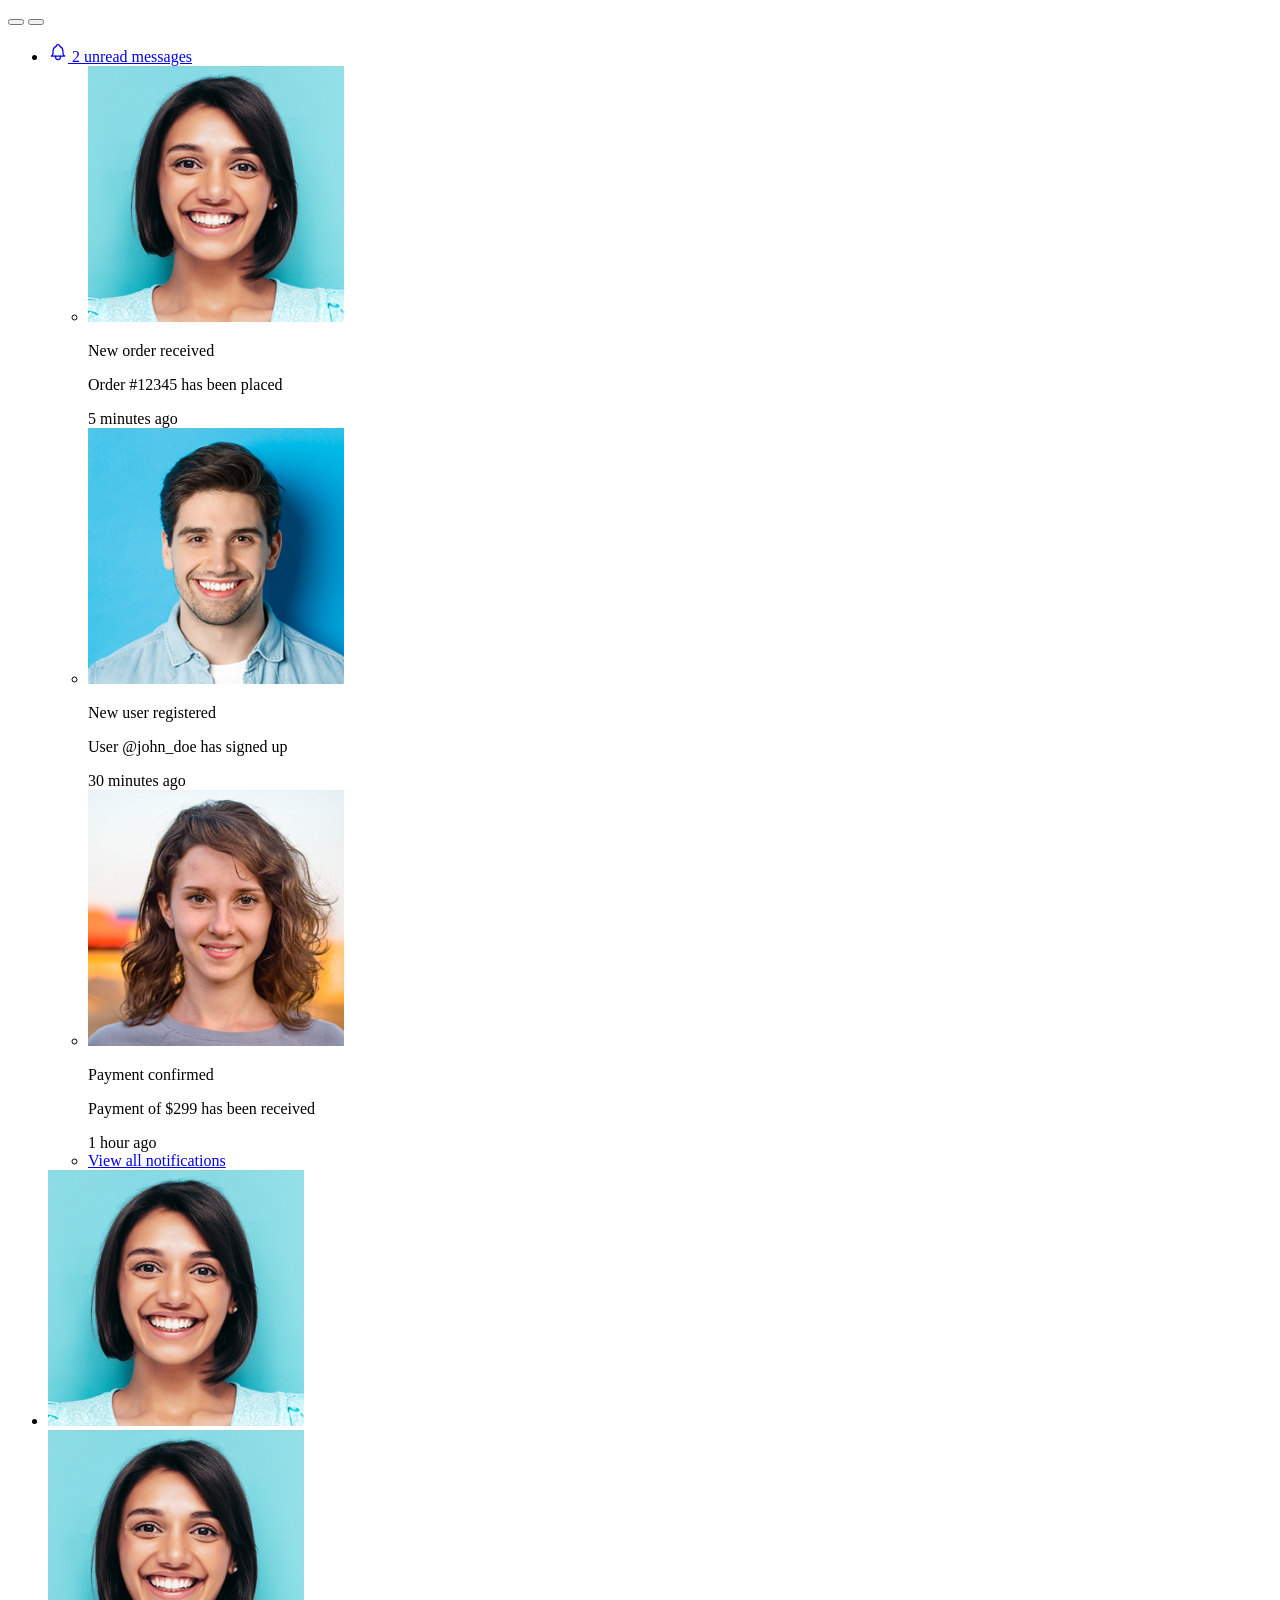
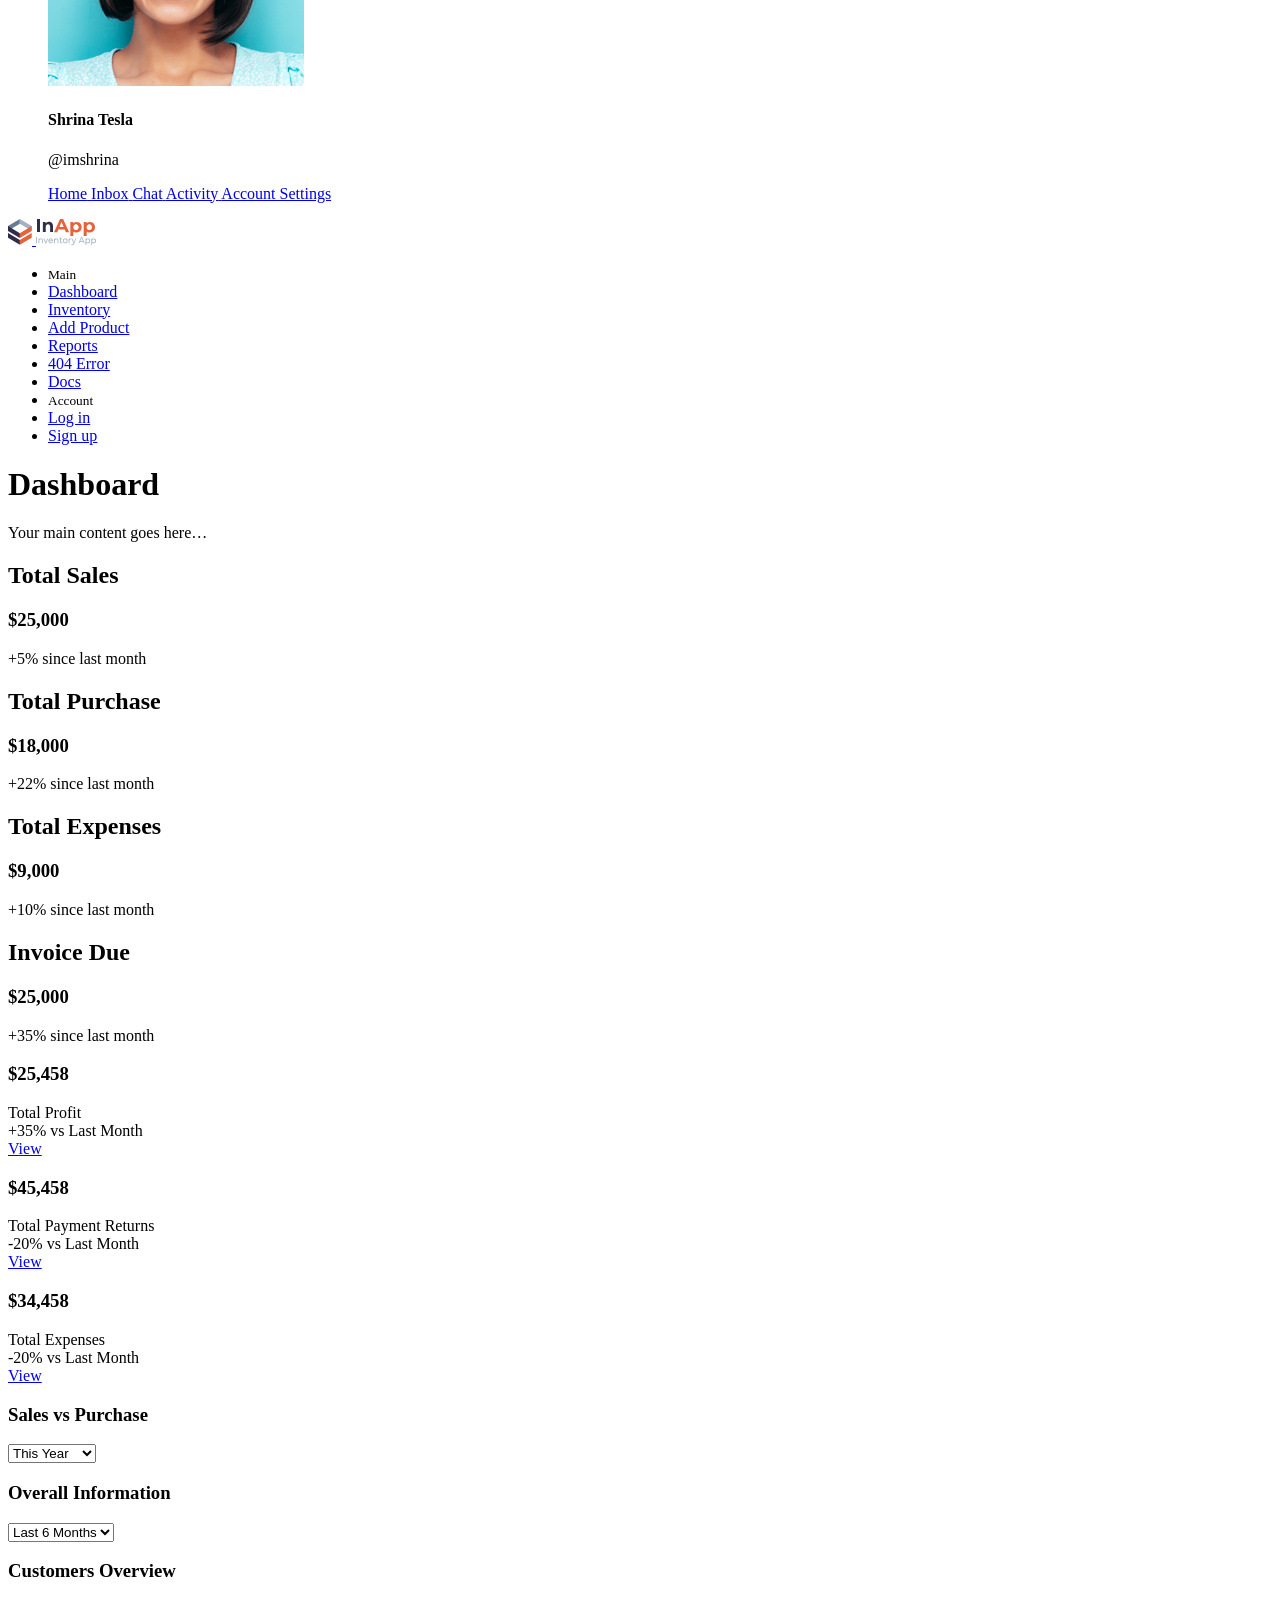
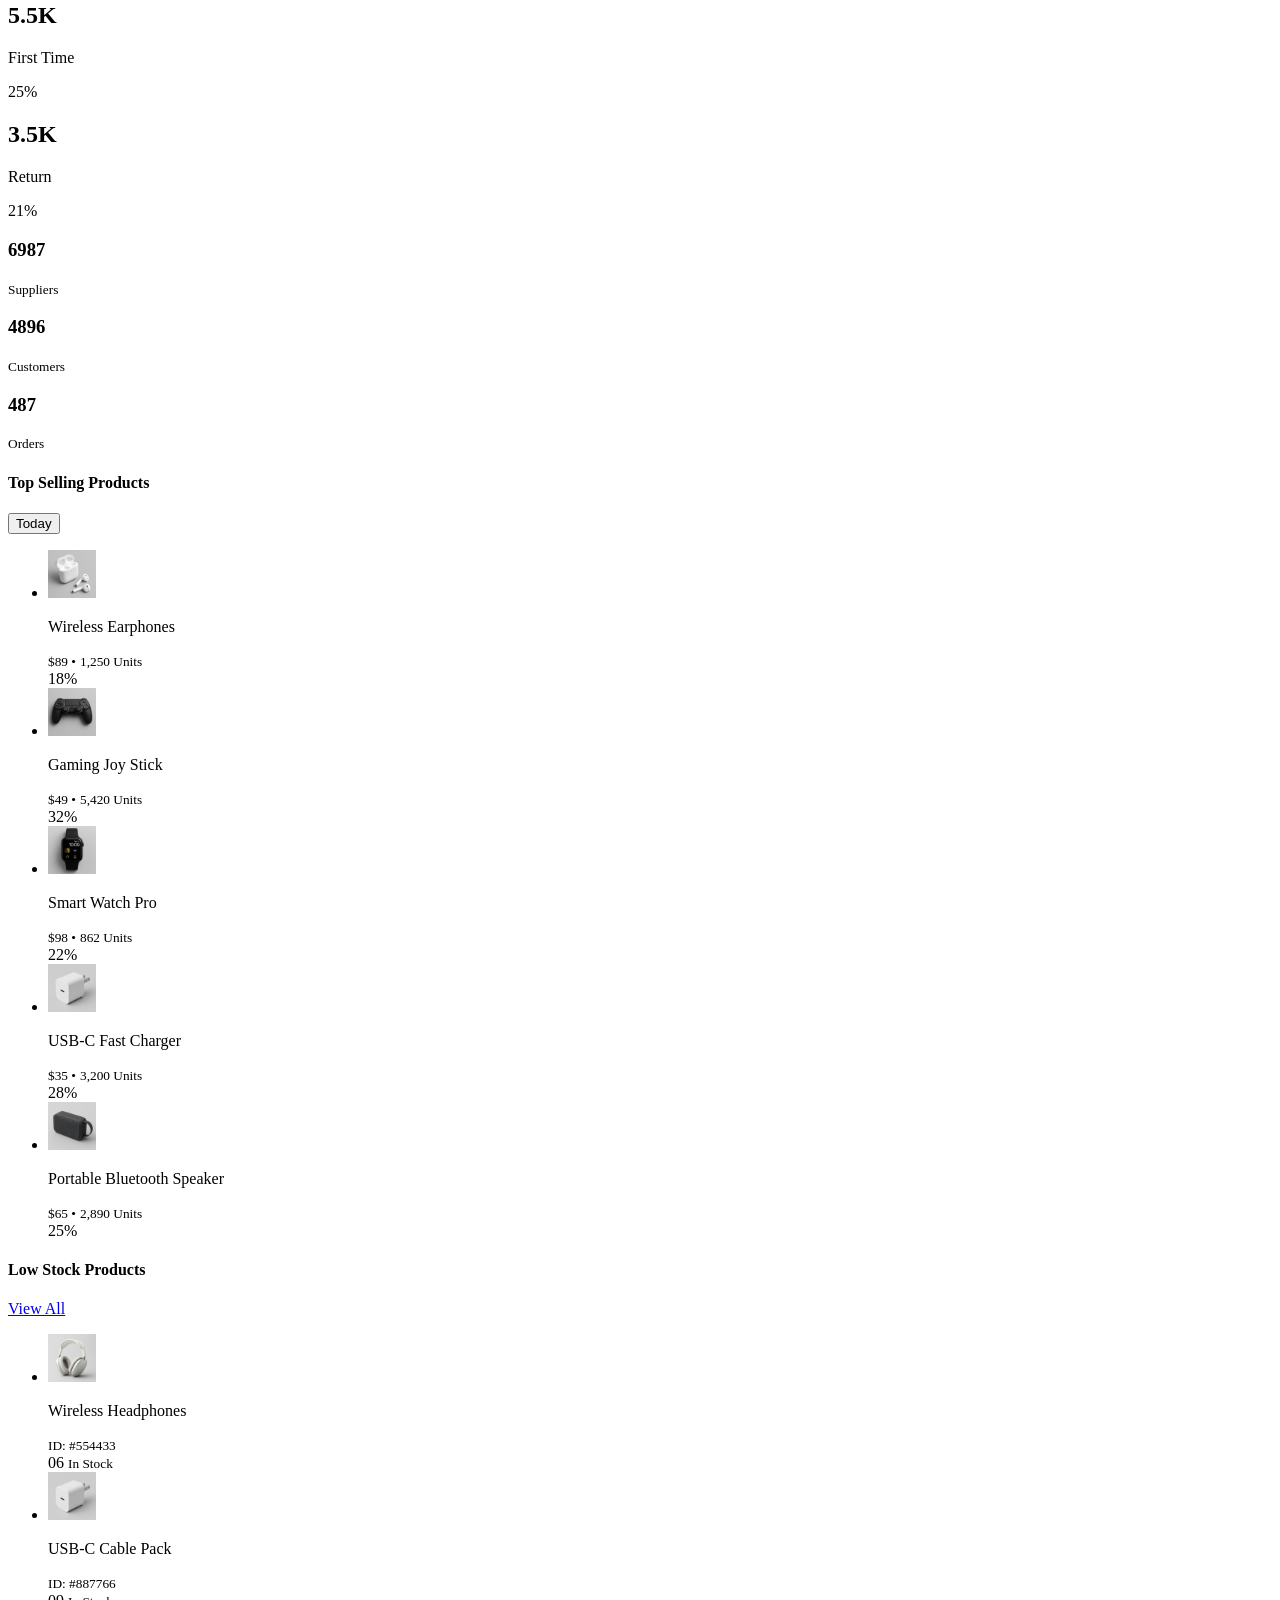
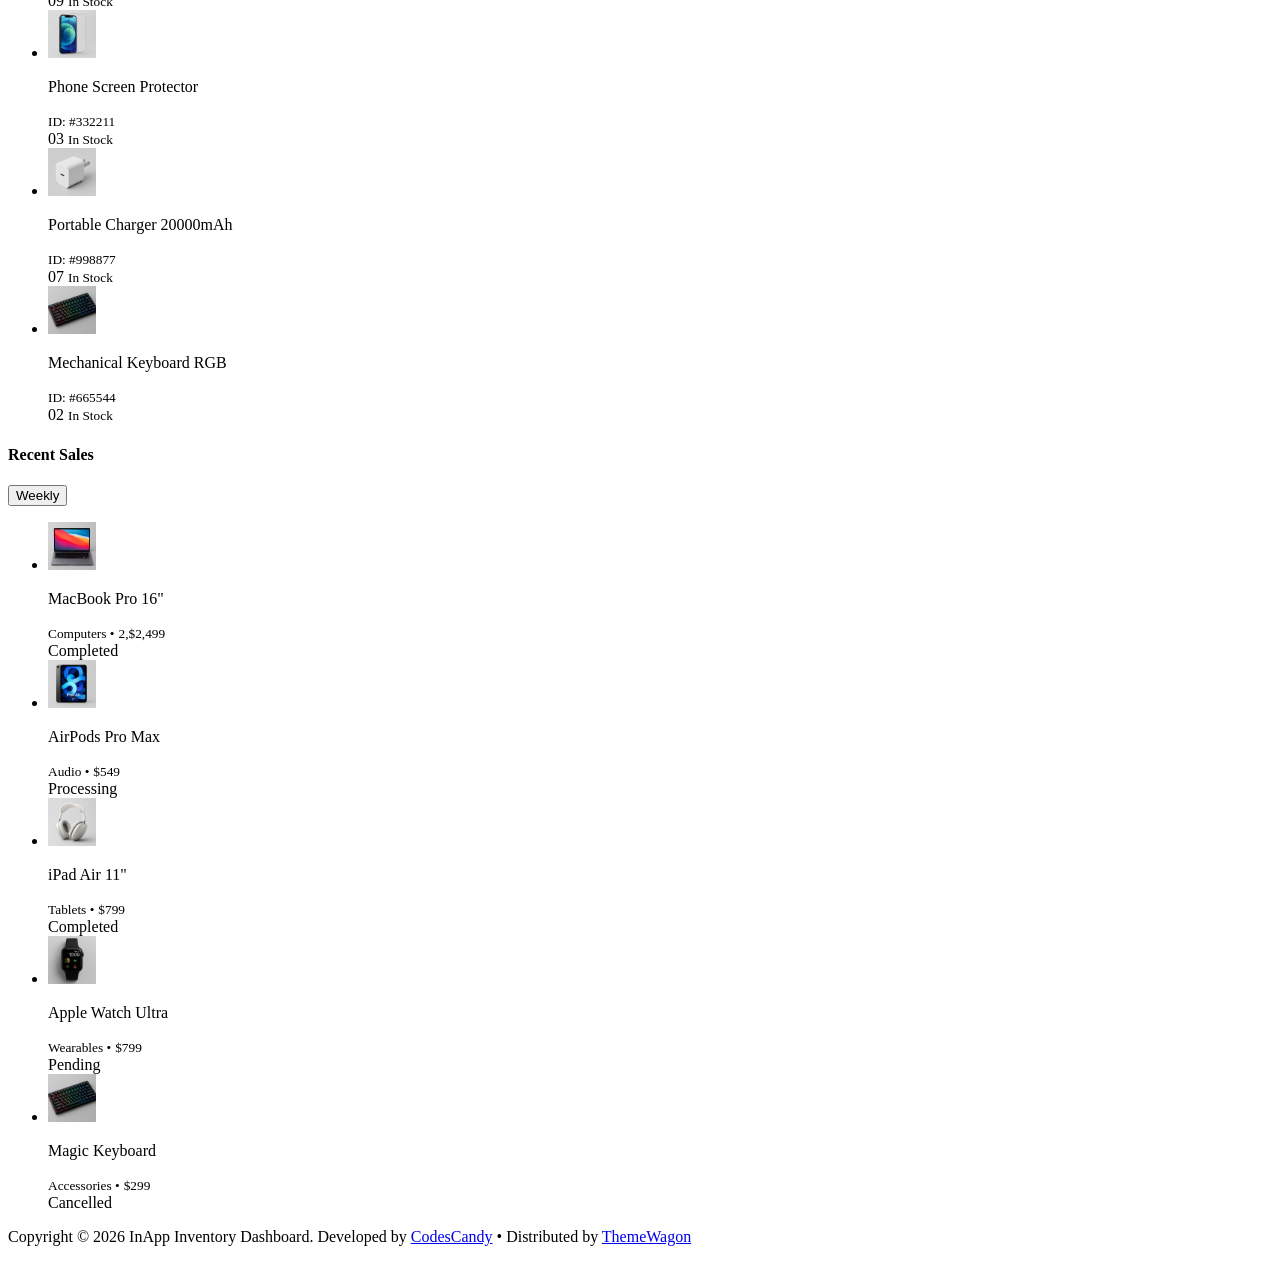
<file: src/index.html>
<!DOCTYPE html>
<html lang="en">

<head>
  <meta charset="UTF-8" />
  <title>InApp Inventory Dashboard</title>
  <meta name="viewport" content="width=device-width, initial-scale=1">
  <link rel="apple-touch-icon" sizes="180x180" href="./assets/images/favicon_io/apple-touch-icon.png">
  <link rel="icon" type="image/png" sizes="32x32" href="./assets/images/favicon_io/favicon-32x32.png">
  <link rel="icon" type="image/png" sizes="16x16" href="./assets/images/favicon_io/favicon-16x16.png">
  <link rel="manifest" href="./assets/images/favicon_io/site.webmanifest">

</head>

<body>
  <div id="overlay" class="overlay"></div>
  <!-- TOPBAR -->
  <nav id="topbar" class="navbar bg-white border-bottom fixed-top topbar px-3">
    <button id="toggleBtn" class="d-none d-lg-inline-flex btn btn-light btn-icon btn-sm ">
      <i class="ti ti-layout-sidebar-left-expand"></i>
    </button>

    <!-- MOBILE -->
    <button id="mobileBtn" class="btn btn-light btn-icon btn-sm d-lg-none me-2">
      <i class="ti ti-layout-sidebar-left-expand"></i>
    </button>
    <div>
      <!-- Navbar nav -->
      <ul class="list-unstyled d-flex align-items-center mb-0 gap-1">
        <!-- Pages link -->

        <!-- Bell icon -->
        <li>
          <a class="position-relative btn-icon btn-sm btn-light btn rounded-circle" data-bs-toggle="dropdown"
            aria-expanded="false" href="#" role="button">
            <svg xmlns="http://www.w3.org/2000/svg" width="20" height="20" viewBox="0 0 24 24" fill="none"
              stroke="currentColor" stroke-width="1.5" stroke-linecap="round" stroke-linejoin="round"
              class="icon icon-tabler icons-tabler-outline icon-tabler-bell">
              <path stroke="none" d="M0 0h24v24H0z" fill="none" />
              <path d="M10 5a2 2 0 1 1 4 0a7 7 0 0 1 4 6v3a4 4 0 0 0 2 3h-16a4 4 0 0 0 2 -3v-3a7 7 0 0 1 4 -6" />
              <path d="M9 17v1a3 3 0 0 0 6 0v-1" />
            </svg>
            <span class="position-absolute top-0 start-100 translate-middle badge rounded-pill bg-danger mt-2 ms-n2">
              2
              <span class="visually-hidden">unread messages</span>
            </span>
          </a>
          <div class="dropdown-menu dropdown-menu-end dropdown-menu-md p-0">
            <ul class="list-unstyled p-0 m-0">
              <li class="p-3 border-bottom ">
                <div class="d-flex gap-3">
                  <img src="./assets/images/avatar/avatar-1.jpg" alt="" class="avatar avatar-sm rounded-circle" />
                  <div class="flex-grow-1 small">
                    <p class="mb-0">New order received</p>
                    <p class="mb-1">Order #12345 has been placed</p>
                    <div class="text-secondary">5 minutes ago</div>
                  </div>
                </div>
              </li>
              <li class="p-3 border-bottom ">
                <div class="d-flex gap-3">
                  <img src="./assets/images/avatar/avatar-4.jpg" alt="" class="avatar avatar-sm rounded-circle" />
                  <div class="flex-grow-1 small">
                    <p class="mb-0">New user registered</p>
                    <p class="mb-1">User @john_doe has signed up</p>
                    <div class="text-secondary">30 minutes ago</div>
                  </div>
              </li>

              <li class="p-3 border-bottom">
                <div class="d-flex gap-3">
                  <img src="./assets/images/avatar/avatar-2.jpg" alt="" class="avatar avatar-sm rounded-circle" />
                  <div class="flex-grow-1 small">
                    <p class="mb-0">Payment confirmed</p>
                    <p class="mb-1">Payment of $299 has been received</p>
                    <div class="text-secondary">1 hour ago</div>
                  </div>
                </div>
              </li>
              <li class="px-4 py-3 text-center">
                <a href="#" class="text-primary ">View all notifications</a>
              </li>
            </ul>
          </div>
        </li>
        <!-- Dropdown -->
        <li class="ms-3 dropdown">
          <a href="#" role="button" data-bs-toggle="dropdown" aria-expanded="false">
            <img src="./assets/images/avatar/avatar-1.jpg" alt="" class="avatar avatar-sm rounded-circle" />
          </a>
          <div class="dropdown-menu dropdown-menu-end p-0" style="min-width: 200px;">
            <div>
              <div class="d-flex gap-3 align-items-center border-dashed border-bottom px-3 py-3">
                <img src="./assets/images/avatar/avatar-1.jpg" alt="" class="avatar avatar-md rounded-circle" />
                <div>
                  <h4 class="mb-0 small">Shrina Tesla</h4>
                  <p class="mb-0  small">@imshrina</p>
                </div>
              </div>
              <div class="p-3 d-flex flex-column gap-1 small lh-lg">
                <a href="#!" class="">

                  <span>Home</span>
                </a>
                <a href="#!" class="">

                  <span> Inbox</span>
                </a>
                <a href="#!" class="">

                  <span> Chat</span>
                </a>
                <a href="#!" class="">

                  <span> Activity</span>
                </a>
                <a href="#!" class="">

                  <span> Account Settings</span>
                </a>
              </div>

            </div>
          </div>
        </li>
      </ul>
    </div>

  </nav>

  <!-- SIDEBAR -->
  <aside id="sidebar" class="sidebar">
    <div class="logo-area">
     <a href="index.html" class="d-inline-flex"><img src="./assets/images/logo-icon.svg" alt="" width="24">
        <span class="logo-text ms-2"> <img src="./assets/images/logo.svg" alt=""></span>
      </a>
    </div>
    <ul class="nav flex-column">
      <li class="px-4 py-2"><small class="nav-text">Main</small></li>
      <li><a class="nav-link active" href="index.html"><i class="ti ti-home"></i><span
            class="nav-text">Dashboard</span></a></li>
      <li><a class="nav-link" href="inventory.html"><i class="ti ti-box-seam"></i><span
            class="nav-text">Inventory</span></a></li>
      <li><a class="nav-link" href="create-product.html"><i class="ti ti-plus"></i><span class="nav-text">Add
            Product</span></a></li>
    <li><a class="nav-link" href="reports.html"><i class="ti ti-receipt"></i><span class="nav-text">Reports</span></a>
      </li>
    <li><a class="nav-link" href="404-error.html"><i class="ti ti-alert-circle"></i><span class="nav-text">404 Error</span></a>
      </li>
      <li><a class="nav-link" href="docs.html"><i class="ti ti-file-text"></i><span class="nav-text">Docs</span></a></li>


      <li class="px-4 pt-4 pb-2"><small class="nav-text">Account</small></li>
      <li><a class="nav-link" href="signin.html"><i class="ti ti-logout"></i><span class="nav-text">Log in</span></a>
      </li>
      <li><a class="nav-link" href="signup.html"><i class="ti ti-user-plus"></i><span class="nav-text">Sign
            up</span></a></li>
    </ul>

  </aside>

  <!-- MAIN CONTENT -->
  <main id="content" class="content py-10">
    <div class="container-fluid">
      <div class="row ">
        <div class="col-12">
          <div class="mb-6">
            <h1 class="fs-3 mb-1">Dashboard</h1>
            <p>Your main content goes here…</p>
          </div>
        </div>
      </div>
      <div class="row g-3 mb-3">
        <div class="col-lg-3 col-12">

          <div class="card p-4  bg-primary bg-opacity-10 border border-primary border-opacity-25 rounded-2">

            <div class="d-flex gap-3 ">
              <div class="icon-shape icon-md bg-primary text-white rounded-2">
                <i class="ti ti-report-analytics fs-4"></i>
              </div>
              <div>
                <h2 class="mb-3 fs-6">Total Sales</h2>
                <h3 class="fw-bold mb-0">$25,000</h3>
                <p class="text-primary mb-0 small">+5% since last month</p>
              </div>
            </div>
          </div>


        </div>
        <div class="col-lg-3 col-12">

          <div class="card p-4  bg-success bg-opacity-10 border border-success border-opacity-25 rounded-2">

            <div class="d-flex gap-3 ">
              <div class="icon-shape icon-md bg-success text-white rounded-2">
                <i class="ti ti-repeat fs-4"></i>
              </div>
              <div>
                <h2 class="mb-3 fs-6">Total Purchase</h2>
                <h3 class="fw-bold mb-0">$18,000</h3>
                <p class="text-success mb-0 small">+22% since last month</p>
              </div>
            </div>
          </div>


        </div>
        <div class="col-lg-3 col-12">

          <div class="card p-4  bg-info bg-opacity-10 border border-info border-opacity-25 rounded-2">

            <div class="d-flex gap-3 ">
              <div class="icon-shape icon-md bg-info text-white rounded-2">
                <i class="ti ti-currency-dollar fs-4"></i>
              </div>
              <div>
                <h2 class="mb-3 fs-6">Total Expenses</h2>
                <h3 class="fw-bold mb-0">$9,000</h3>
                <p class="text-info mb-0 small">+10% since last month</p>
              </div>
            </div>
          </div>


        </div>
        <div class="col-lg-3 col-12">

          <div class="card p-4  bg-warning bg-opacity-10 border border-warning border-opacity-25 rounded-2">

            <div class="d-flex gap-3 ">
              <div class="icon-shape icon-md bg-warning text-white rounded-2">
                <i class="ti ti-notes fs-4"></i>
              </div>
              <div>
                <h2 class="mb-3 fs-6">Invoice Due</h2>
                <h3 class="fw-bold mb-0">$25,000</h3>
                <p class="text-warning mb-0 small">+35% since last month</p>
              </div>
            </div>
          </div>


        </div>

      </div>
      <div class="row g-3 mb-3">
        <div class="col-lg-4 col-12">
          <div class="card">
            <div class="card-body p-4">
              <div class="d-flex justify-content-between border-bottom pb-5 mb-3">
                <div>
                  <h3 class="fw-bold h4">$25,458</h3>
                  <span>Total Profit</span>
                </div>
                <div>
                  <i class="ti ti-layers-subtract fs-1 text-primary"></i>
                </div>
              </div>
              <div class="d-flex justify-content-between align-items-center small">
                <div class="text-muted"><span class="text-success">+35%</span> vs Last Month</div>
                <div><a href="#" class="link-primary text-decoration-underline">View</a></div>
              </div>
            </div>
          </div>

        </div>
        <div class="col-lg-4 col-12">
          <div class="card">
            <div class="card-body p-4">
              <div class="d-flex justify-content-between border-bottom pb-5 mb-3">
                <div>
                  <h3 class="fw-bold h4">$45,458</h3>
                  <span>Total Payment Returns</span>
                </div>
                <div>
                  <i class="ti ti-credit-card fs-1 text-danger"></i>
                </div>
              </div>
              <div class="d-flex justify-content-between align-items-center small">
                <div class="text-muted"><span class="text-danger">-20%</span> vs Last Month</div>
                 <div><a href="#" class="link-primary text-decoration-underline">View</a></div>
              </div>
            </div>
          </div>

        </div>
        <div class="col-lg-4 col-12">
          <div class="card">
            <div class="card-body p-4">
              <div class="d-flex justify-content-between border-bottom pb-5 mb-3">
                <div>
                  <h3 class="fw-bold h4">$34,458</h3>
                  <span>Total Expenses</span>
                </div>
                <div>
                  <i class="ti ti-cash-banknote fs-1 text-warning"></i>
                </div>
              </div>
              <div class="d-flex justify-content-between align-items-center small">
                <div class="text-muted"><span class="text-warning">-20%</span> vs Last Month</div>
                <div><a href="#" class="link-primary text-decoration-underline">View</a></div>
              </div>
            </div>
          </div>

        </div>

      </div>
      <div class="row g-3 mb-3">
        <div class="col-12 col-lg-6">
          <div class="card">
            <div class="card-header d-flex justify-content-between align-items-center bg-transparent px-4 py-3">
              <h3 class="h5 mb-0">Sales vs Purchase</h3>
              <div>
                <select class="form-select form-select-sm">
                  <option selected>This Year</option>
                  <option>This Month</option>
                  <option>This Week</option>
                </select>
              </div>
            </div>
            <div class="card-body p-4">

              <div id="salesPurchaseChart"></div>
            </div>
          </div>
        </div>


        <div class="col-12 col-lg-6">
          <div class="card">
            <div class="card-header d-flex justify-content-between align-items-center bg-transparent px-4 py-3">
              <h3 class="h5 mb-0">Overall Information</h3>
              <div>
                <select class="form-select form-select-sm">
                  <option selected>Last 6 Months</option>
                  <option>This Month</option>
                  <option>This Week</option>
                </select>
              </div>
            </div>
            <div class="card-body p-4">
              <h3 class="h6">Customers Overview</h3>
              <div class="row align-items-center">
                <div class="col-sm-6">
                  <div id="customerChart">

                  </div>
                </div>
                <div class="col-sm-6">
                  <div class="row">
                    <div class="col-6 border-end">
                      <div class="text-center ">
                        <h2 class="mb-1">5.5K</h2>
                        <p class="text-success mb-2">First Time</p>
                        <span class="badge bg-success"><i class="ti ti-arrow-up-left me-1"></i>25%</span>
                      </div>
                    </div>
                    <div class="col-6">
                      <div class="text-center">
                        <h2 class="mb-1">3.5K</h2>
                        <p class="text-warning mb-2">Return</p>
                        <span class="badge bg-success badge-xs d-inline-flex align-items-center"><i
                            class="ti ti-arrow-up-left me-1"></i>21%</span>
                      </div>
                    </div>
                  </div>
                </div>


              </div>
              <div class="row text-center border-top mt-4 pt-4">
                <div class="col-4 border-end">
                  <h3 class="fw-bold mb-2">6987</h3>
                  <small class="text-secondary">Suppliers</small>
                </div>
                <div class="col-4 border-end">
                  <h3 class="fw-bold mb-2">4896</h3>
                  <small class="text-secondary">Customers</small>
                </div>
                <div class="col-4">
                  <h3 class="fw-bold mb-2">487</h3>
                  <small class="text-secondary">Orders</small>
                </div>
              </div>
            </div>
          </div>
        </div>
      </div>
      <div class="row g-3">

        <!-- CARD 1 — Top Selling Products -->
        <div class="col-lg-4">
          <div class="card  h-100">
            <div class="card-header bg-white d-flex justify-content-between align-items-center px-4 py-3">
              <h4 class="mb-0 h5">Top Selling Products</h4>
              <button class="btn btn-sm btn-outline-secondary">
                <i class="ti ti-calendar"></i> Today
              </button>
            </div>

            <ul class="list-group list-group-flush">

              <!-- item -->
              <li class="list-group-item d-flex align-items-center gap-3">
                <img src="./assets/images/product-2.png" class="rounded" width="48">
                <div class="flex-grow-1">
                  <p class="mb-1">Wireless Earphones</p>
                  <div class="d-flex align-items-center gap-2 text-muted">
                    <small class="fw-semibold">$89 </small>
                    <small>•</small>
                    <small>1,250 Units</small>
                  </div>
                </div>
                <span class="badge bg-danger-subtle text-danger border border-danger">18%</span>
              </li>

              <!-- repeat -->
              <li class="list-group-item d-flex align-items-center gap-3">
                <img src="./assets/images/product-1.png" class="rounded" width="48">
                <div class="flex-grow-1">
                  <p class="mb-1">Gaming Joy Stick</p>
                  <div class="d-flex align-items-center gap-2 text-muted">
                    <small class="fw-semibold">$49 </small>
                    <small>•</small>
                    <small>5,420 Units</small>
                  </div>

                </div>
                <span class="badge bg-primary-subtle text-primary border border-primary">32%</span>
              </li>

              <li class="list-group-item d-flex align-items-center gap-3">
                <img src="./assets/images/product-3.png" class="rounded" width="48">
                <div class="flex-grow-1">
                  <p class="mb-1">Smart Watch Pro</p>
                  <div class="d-flex align-items-center gap-2 text-muted">
                    <small class="fw-semibold">$98 </small>
                    <small>•</small>
                    <small>862 Units</small>
                  </div>

                </div>
                <span class="badge bg-info-subtle text-info border border-info">22%</span>
              </li>
              <li class="list-group-item d-flex align-items-center gap-3">
                <img src="./assets/images/product-4.png" class="rounded" width="48">
                <div class="flex-grow-1">
                  <p class="mb-1">USB-C Fast Charger</p>
                  <div class="d-flex align-items-center gap-2 text-muted">
                    <small class="fw-semibold">$35 </small>
                    <small>•</small>
                    <small>3,200 Units</small>
                  </div>

                </div>
                <span class="badge bg-success-subtle text-success border border-success">28%</span>
              </li>
              <li class="list-group-item d-flex align-items-center gap-3">
                <img src="./assets/images/product-5.png" class="rounded" width="48">
                <div class="flex-grow-1">
                  <p class="mb-1">Portable Bluetooth Speaker</p>
                  <div class="d-flex align-items-center gap-2 text-muted">
                    <small class="fw-semibold">$65 </small>
                    <small>•</small>
                    <small>2,890 Units</small>
                  </div>

                </div>
                <span class="badge bg-warning-subtle text-warning border border-warning">25%</span>
              </li>
            </ul>
          </div>
        </div>

        <!-- CARD 2 — Low Stock Products -->
        <div class="col-lg-4">
          <div class="card  h-100">
            <div class="card-header bg-white d-flex justify-content-between align-items-center px-4 py-3">
              <div class="d-flex align-items-center">

                <h4 class="mb-0 h5">Low Stock Products</h4>
              </div>
              <a href="#" class="small text-primary text-decoration-underline">View All</a>
            </div>

            <ul class="list-group list-group-flush">

              <li class="list-group-item d-flex align-items-center gap-3">
                <img src="./assets/images/product-8.png" class="rounded" width="48">
                <div class="flex-grow-1">
                  <p class="mb-1">Wireless Headphones</p>
                  <small>ID: #554433</small>
                </div>
                <div class="d-flex flex-column gap-0 align-items-center">
                  <span class="fw-semibold text-primary">06</span>
                  <small class="text-muted">In Stock</small>
                </div>
              </li>

              <li class="list-group-item d-flex align-items-center gap-3">
                <img src="./assets/images/product-4.png" class="rounded" width="48">
                <div class="flex-grow-1">
                  <p class="mb-1">USB-C Cable Pack</p>
                  <small>ID: #887766</small>
                </div>
                <div class="d-flex flex-column gap-0 align-items-center">
                  <span class="fw-semibold text-primary">09</span>
                  <small class="text-muted">In Stock</small>
                </div>
              </li>

              <li class="list-group-item d-flex align-items-center gap-3">
                <img src="./assets/images/product-10.png" class="rounded" width="48">
                <div class="flex-grow-1">
                  <p class="mb-1">Phone Screen Protector</p>
                  <small>ID: #332211</small>
                </div>
                <div class="d-flex flex-column gap-0 align-items-center">
                  <span class="fw-semibold text-primary">03</span>
                  <small class="text-muted">In Stock</small>
                </div>
              </li>
              <li class="list-group-item d-flex align-items-center gap-3">
                <img src="./assets/images/product-4.png" class="rounded" width="48">
                <div class="flex-grow-1">
                  <p class="mb-1">Portable Charger 20000mAh</p>
                  <small>ID: #998877</small>
                </div>
                <div class="d-flex flex-column gap-0 align-items-center">
                  <span class="fw-semibold text-primary">07</span>
                  <small class="text-muted">In Stock</small>
                </div>
              </li>
              <li class="list-group-item d-flex align-items-center gap-3">
                <img src="./assets/images/product-6.png" class="rounded" width="48">
                <div class="flex-grow-1">
                  <p class="mb-1">Mechanical Keyboard RGB</p>
                  <small>ID: #665544</small>
                </div>
                <div class="d-flex flex-column gap-0 align-items-center">
                  <span class="fw-semibold text-primary">02</span>
                  <small class="text-muted">In Stock</small>
                </div>
              </li>
            </ul>
          </div>
        </div>

        <!-- CARD 3 — Recent Sales -->
        <div class="col-lg-4">
          <div class="card  h-100">
            <div class="card-header bg-white d-flex justify-content-between align-items-center px-4 py-3">
              <h4 class="mb-0 h5">Recent Sales</h4>
              <button class="btn btn-sm btn-outline-secondary">
                <i class="ti ti-calendar-event"></i> Weekly
              </button>
            </div>

            <ul class="list-group list-group-flush">

              <li class="list-group-item d-flex align-items-center gap-3">
                <img src="./assets/images/product-7.png" class="rounded" width="48">
                <div class="flex-grow-1">
                  <p class="mb-1">MacBook Pro 16"</p>
                  <div class="d-flex align-items-center gap-2 text-muted">
                    <small class="fw-semibold">Computers </small>
                    <small>•</small>
                    <small>2,$2,499</small>
                  </div>

                </div>
                <span class="badge bg-success-subtle text-success">Completed</span>
              </li>

              <li class="list-group-item d-flex align-items-center gap-3">
                <img src="./assets/images/product-9.png" class="rounded" width="48">
                <div class="flex-grow-1">
                  <p class="mb-1">AirPods Pro Max</p>
                  <div class="d-flex align-items-center gap-2 text-muted">
                    <small class="fw-semibold">Audio </small>
                    <small>•</small>
                    <small>$549</small>
                  </div>

                </div>
                <span class="badge bg-primary-subtle text-primary">Processing</span>
              </li>

              <li class="list-group-item d-flex align-items-center gap-3">
                <img src="./assets/images/product-8.png" class="rounded" width="48">
                <div class="flex-grow-1">
                  <p class="mb-1">iPad Air 11"</p>
                  <div class="d-flex align-items-center gap-2 text-muted">
                    <small class="fw-semibold">Tablets </small>
                    <small>•</small>
                    <small>$799</small>
                  </div>
                </div>
                <span class="badge bg-success-subtle text-success">Completed</span>
              </li>

              <li class="list-group-item d-flex align-items-center gap-3">
                <img src="./assets/images/product-3.png" class="rounded" width="48">
                <div class="flex-grow-1">
                  <p class="mb-1">Apple Watch Ultra</p>
                  <div class="d-flex align-items-center gap-2 text-muted">
                    <small class="fw-semibold">Wearables </small>
                    <small>•</small>
                    <small>$799</small>
                  </div>
                </div>
                <span class="badge bg-warning-subtle text-warning">Pending</span>
              </li>

              <li class="list-group-item d-flex align-items-center gap-3">
                <img src="./assets/images/product-6.png" class="rounded" width="48">
                <div class="flex-grow-1">
                  <p class="mb-1">Magic Keyboard</p>
                  <div class="d-flex align-items-center gap-2 text-muted">
                    <small class="fw-semibold">Accessories </small>
                    <small>•</small>
                    <small>$299</small>
                  </div>

                </div>
                <span class="badge bg-danger-subtle text-danger">Cancelled</span>
              </li>
            </ul>
          </div>
        </div>

      </div>
      <div class="row">
        <div class="col-12">
<footer class="text-center py-2 mt-6 text-secondary ">
        <p class="mb-0">Copyright © 2026 InApp Inventory Dashboard. Developed by <a href="https://codescandy.com/" target="_blank" class="text-primary">CodesCandy</a> • Distributed by <a href="https://themewagon.com/" target="_blank" class="text-primary">ThemeWagon</a> </p>
      </footer>
        </div>

      </div>

    </div>
  </main>

  <!-- Bootstrap JS -->
  <script src="./assets/js/main.js" type="module"></script>



</body>

</html>
</file>
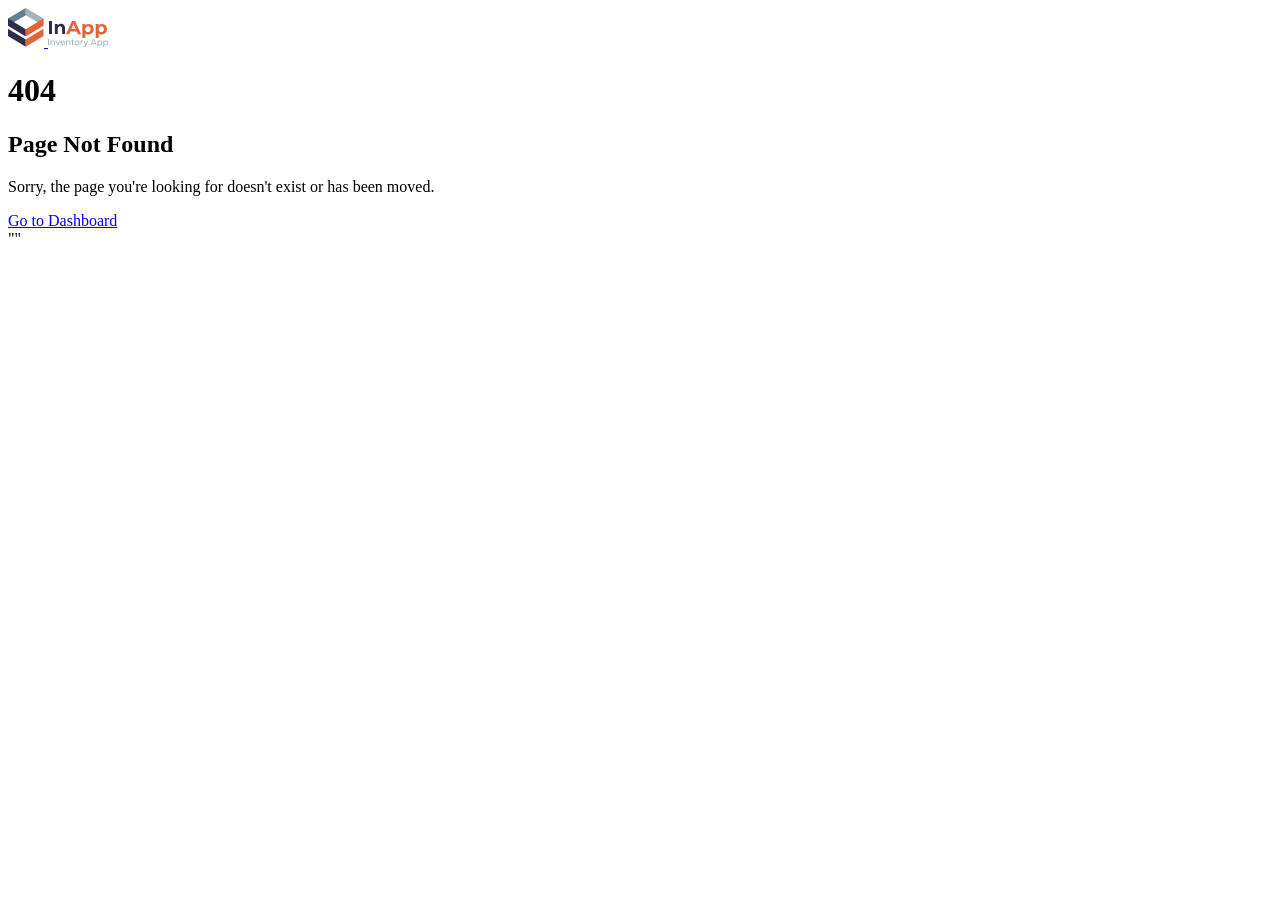
<file: src/404-error.html>
<!DOCTYPE html>
<html lang="en">

<head>
  <meta charset="UTF-8" />
  <title>404 Error - InApp Inventory Dashboard</title>
  <meta name="viewport" content="width=device-width, initial-scale=1">
   <link rel="apple-touch-icon" sizes="180x180" href="./assets/images/favicon_io/apple-touch-icon.png">
  <link rel="icon" type="image/png" sizes="32x32" href="./assets/images/favicon_io/favicon-32x32.png">
  <link rel="icon" type="image/png" sizes="16x16" href="./assets/images/favicon_io/favicon-16x16.png">
  <link rel="manifest" href="./assets/images/favicon_io/site.webmanifest">

</head>

<body>

<div class="container d-flex align-items-center justify-content-center min-vh-100">
    <div class="" style="max-width: 500px; width: 100%;">
        <div class="text-center">
            <div class="mb-4">
                <a href="index.html" class="d-inline-block mb-4">
                    <img src="./assets/images/logo-icon.svg" alt="" width="36">
                    <span class="ms-2"><img src="./assets/images/logo.svg" alt=""></span>
                </a>
            </div>

            <h1 class="display-1 fw-bold text-primary mb-2">404</h1>
            <h2 class="card-title h4 mb-3">Page Not Found</h2>
            <p class="text-muted mb-4">Sorry, the page you're looking for doesn't exist or has been moved.</p>

            <a href="index.html" class="btn btn-primary">Go to Dashboard</a>
        </div>
    </div>
</div>

  <!-- Bootstrap JS -->
  <script src="./assets/js/main.js" type="module"></script>


</body>

</html>""
</file>
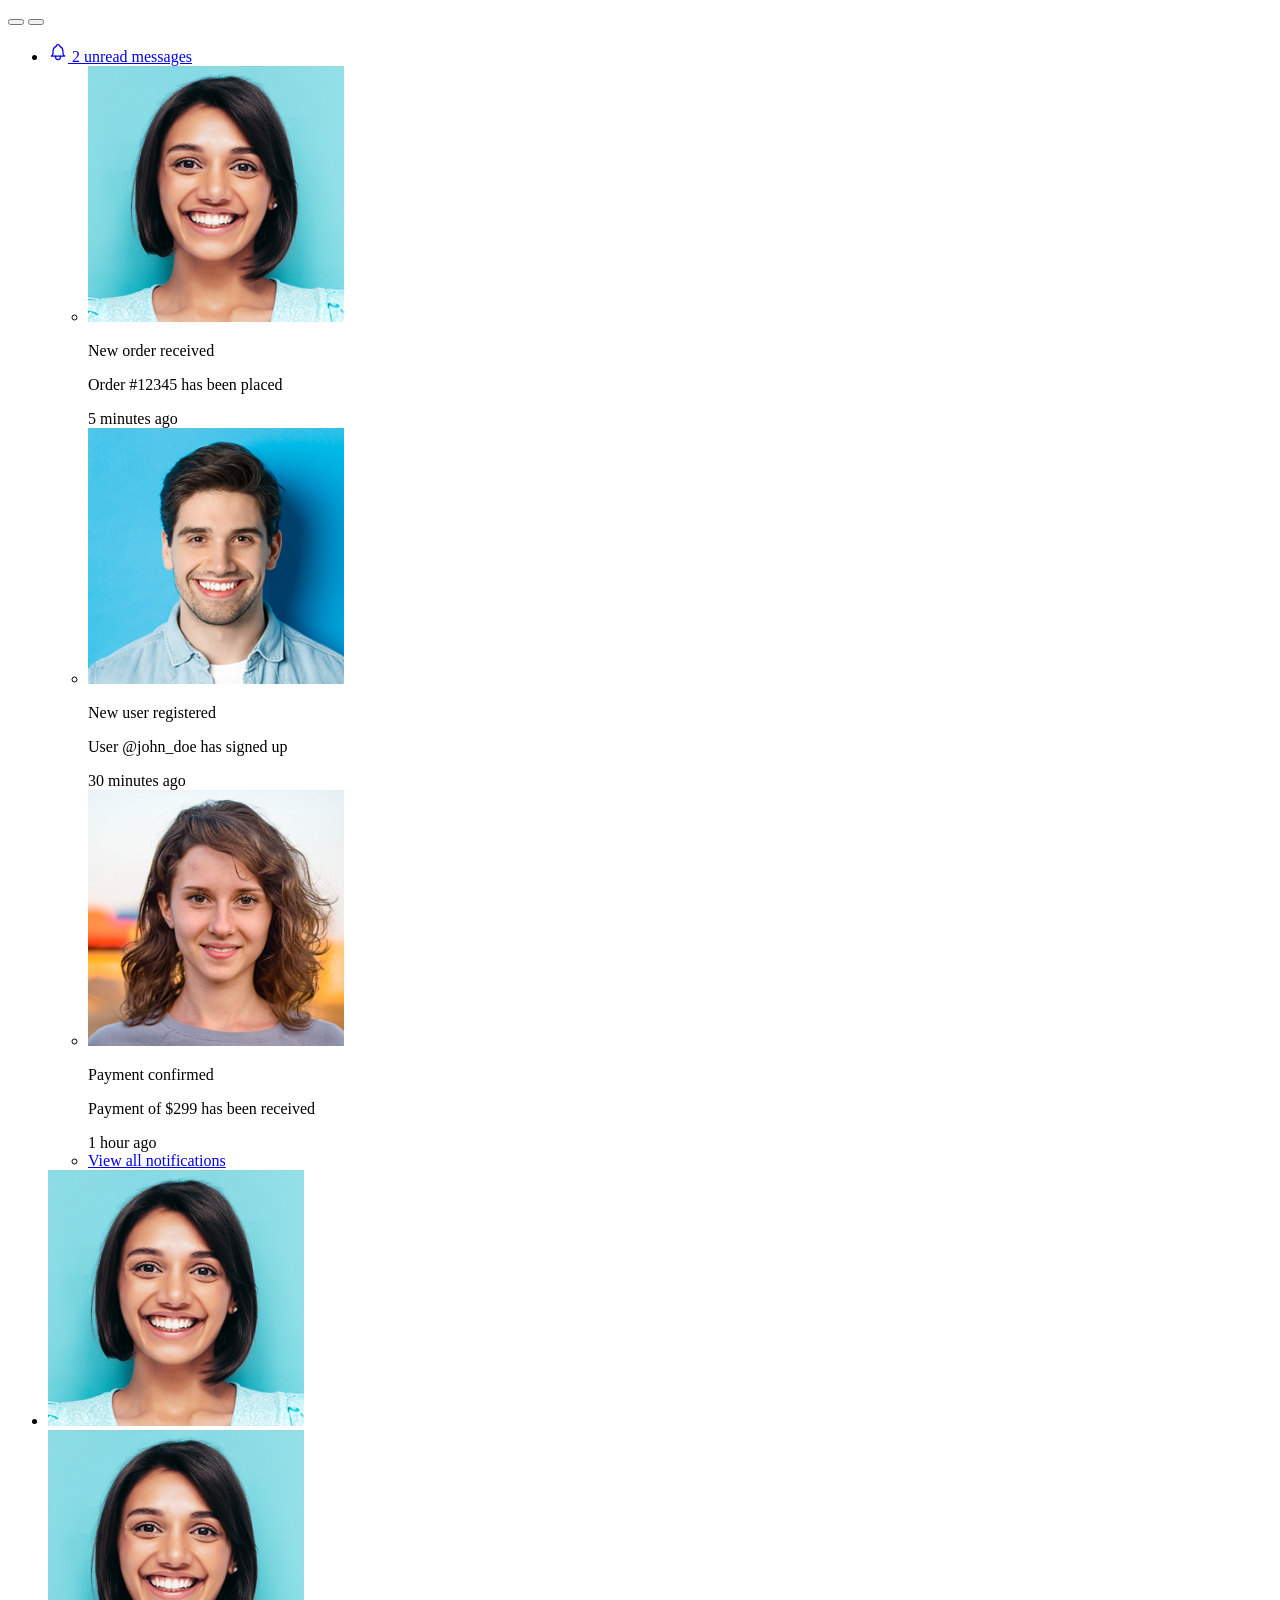
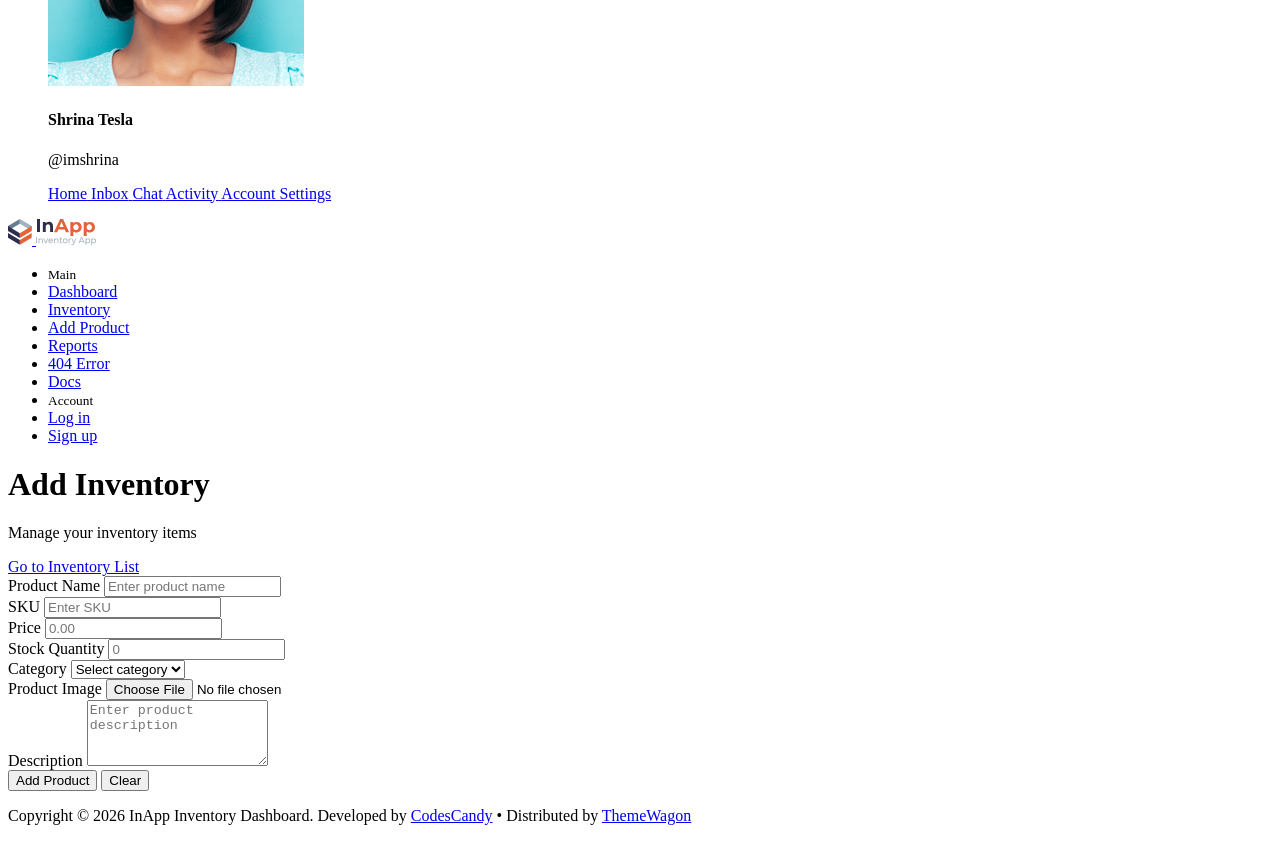
<file: src/create-product.html>
<!DOCTYPE html>
<html lang="en">

<head>
  <meta charset="UTF-8" />
  <title>Create Product - InApp Inventory Dashboard</title>
  <meta name="viewport" content="width=device-width, initial-scale=1">
   <link rel="apple-touch-icon" sizes="180x180" href="./assets/images/favicon_io/apple-touch-icon.png">
  <link rel="icon" type="image/png" sizes="32x32" href="./assets/images/favicon_io/favicon-32x32.png">
  <link rel="icon" type="image/png" sizes="16x16" href="./assets/images/favicon_io/favicon-16x16.png">
  <link rel="manifest" href="./assets/images/favicon_io/site.webmanifest">
</head>

<body>
  <div id="overlay" class="overlay"></div>
  <!-- TOPBAR -->
  <nav id="topbar" class="navbar bg-white border-bottom fixed-top topbar px-3">
    <button id="toggleBtn" class="d-none d-lg-inline-flex btn btn-light btn-icon btn-sm ">
      <i class="ti ti-layout-sidebar-left-expand"></i>
    </button>

    <!-- MOBILE -->
    <button id="mobileBtn" class="btn btn-light btn-icon btn-sm d-lg-none me-2">
      <i class="ti ti-layout-sidebar-left-expand"></i>
    </button>
    <div>
      <!-- Navbar nav -->
     <ul class="list-unstyled d-flex align-items-center mb-0 gap-1">
        <!-- Pages link -->

        <!-- Bell icon -->
        <li>
          <a class="position-relative btn-icon btn-sm btn-light btn rounded-circle" data-bs-toggle="dropdown"
            aria-expanded="false" href="#" role="button">
            <svg xmlns="http://www.w3.org/2000/svg" width="20" height="20" viewBox="0 0 24 24" fill="none"
              stroke="currentColor" stroke-width="1.5" stroke-linecap="round" stroke-linejoin="round"
              class="icon icon-tabler icons-tabler-outline icon-tabler-bell">
              <path stroke="none" d="M0 0h24v24H0z" fill="none" />
              <path d="M10 5a2 2 0 1 1 4 0a7 7 0 0 1 4 6v3a4 4 0 0 0 2 3h-16a4 4 0 0 0 2 -3v-3a7 7 0 0 1 4 -6" />
              <path d="M9 17v1a3 3 0 0 0 6 0v-1" />
            </svg>
            <span class="position-absolute top-0 start-100 translate-middle badge rounded-pill bg-danger mt-2 ms-n2">
              2
              <span class="visually-hidden">unread messages</span>
            </span>
          </a>
          <div class="dropdown-menu dropdown-menu-end dropdown-menu-md p-0">
            <ul class="list-unstyled p-0 m-0">
              <li class="p-3 border-bottom ">
                <div class="d-flex gap-3">
                  <img src="./assets/images/avatar/avatar-1.jpg" alt="" class="avatar avatar-sm rounded-circle" />
                  <div class="flex-grow-1 small">
                    <p class="mb-0">New order received</p>
                    <p class="mb-1">Order #12345 has been placed</p>
                    <div class="text-secondary">5 minutes ago</div>
                  </div>
                </div>
              </li>
              <li class="p-3 border-bottom ">
                <div class="d-flex gap-3">
                  <img src="./assets/images/avatar/avatar-4.jpg" alt="" class="avatar avatar-sm rounded-circle" />
                  <div class="flex-grow-1 small">
                    <p class="mb-0">New user registered</p>
                    <p class="mb-1">User @john_doe has signed up</p>
                    <div class="text-secondary">30 minutes ago</div>
                  </div>
              </li>

              <li class="p-3 border-bottom">
                <div class="d-flex gap-3">
                  <img src="./assets/images/avatar/avatar-2.jpg" alt="" class="avatar avatar-sm rounded-circle" />
                  <div class="flex-grow-1 small">
                    <p class="mb-0">Payment confirmed</p>
                    <p class="mb-1">Payment of $299 has been received</p>
                    <div class="text-secondary">1 hour ago</div>
                  </div>
                </div>
              </li>
              <li class="px-4 py-3 text-center">
                <a href="#" class="text-primary ">View all notifications</a>
              </li>
            </ul>
          </div>
        </li>
        <!-- Dropdown -->
        <li class="ms-3 dropdown">
          <a href="#" role="button" data-bs-toggle="dropdown" aria-expanded="false">
            <img src="./assets/images/avatar/avatar-1.jpg" alt="" class="avatar avatar-sm rounded-circle" />
          </a>
          <div class="dropdown-menu dropdown-menu-end p-0" style="min-width: 200px;">
            <div>
              <div class="d-flex gap-3 align-items-center border-dashed border-bottom px-3 py-3">
                <img src="./assets/images/avatar/avatar-1.jpg" alt="" class="avatar avatar-md rounded-circle" />
                <div>
                  <h4 class="mb-0 small">Shrina Tesla</h4>
                  <p class="mb-0  small">@imshrina</p>
                </div>
              </div>
              <div class="p-3 d-flex flex-column gap-1 small lh-lg">
                <a href="#!" class="">

                  <span>Home</span>
                </a>
                <a href="#!" class="">

                  <span> Inbox</span>
                </a>
                <a href="#!" class="">

                  <span> Chat</span>
                </a>
                <a href="#!" class="">

                  <span> Activity</span>
                </a>
                <a href="#!" class="">

                  <span> Account Settings</span>
                </a>
              </div>

            </div>
          </div>
        </li>
      </ul>
    </div>

  </nav>

  <!-- SIDEBAR -->
  <aside id="sidebar" class="sidebar">
    <div class="logo-area">
      <a href="index.html" class="d-inline-flex"><img src="./assets/images/logo-icon.svg" alt="" width="24">
        <span class="logo-text ms-2"> <img src="./assets/images/logo.svg" alt=""></span>
      </a>
    </div>
    <ul class="nav flex-column">
      <li class="px-4 py-2"><small class="nav-text">Main</small></li>
      <li><a class="nav-link active" href="index.html"><i class="ti ti-home"></i><span
            class="nav-text">Dashboard</span></a></li>
      <li><a class="nav-link" href="inventory.html"><i class="ti ti-box-seam"></i><span
            class="nav-text">Inventory</span></a></li>
      <li><a class="nav-link" href="create-product.html"><i class="ti ti-plus"></i><span class="nav-text">Add
            Product</span></a></li>
    <li><a class="nav-link" href="reports.html"><i class="ti ti-receipt"></i><span class="nav-text">Reports</span></a>
      </li>
    <li><a class="nav-link" href="404-error.html"><i class="ti ti-alert-circle"></i><span class="nav-text">404 Error</span></a>
      </li>
      <li><a class="nav-link" href="docs.html"><i class="ti ti-file-text"></i><span class="nav-text">Docs</span></a></li>

      <li class="px-4 pt-4 pb-2"><small class="nav-text">Account</small></li>
      <li><a class="nav-link" href="signin.html"><i class="ti ti-logout"></i><span class="nav-text">Log in</span></a>
      </li>
      <li><a class="nav-link" href="signup.html"><i class="ti ti-user-plus"></i><span class="nav-text">Sign
            up</span></a></li>
    </ul>

  </aside>

  <!-- MAIN CONTENT -->
  <main id="content" class="content py-10">
    <div class="container-fluid">
      <div class="row">
        <div class="col-12">
          <div class="d-flex flex-column flex-md-row justify-content-between align-items-md-center mb-4 gap-3">
            <div class="">
              <h1 class="fs-3 mb-1">Add Inventory</h1>
              <p class="mb-0">Manage your inventory items</p>
            </div>
            <div>
              <a href="inventory.html" class="btn btn-primary">Go to Inventory List</a>
            </div>
          </div>
        </div>
      </div>
      <div class="row">
        <div class="col-12">
          <div class="card">
            <div class="card-body p-4">
              <form id="addProductForm">
                <div class="row">
                  <div class="col-md-6 mb-3">
                    <label for="productName" class="form-label">Product Name</label>
                    <input type="text" class="form-control" id="productName" placeholder="Enter product name" required>
                  </div>
                  <div class="col-md-6 mb-3">
                    <label for="productSKU" class="form-label">SKU</label>
                    <input type="text" class="form-control" id="productSKU" placeholder="Enter SKU" required>
                  </div>
                </div>
                <div class="row">
                  <div class="col-md-6 mb-3">
                    <label for="productPrice" class="form-label">Price</label>
                    <input type="number" class="form-control" id="productPrice" placeholder="0.00" step="0.01" required>
                  </div>
                  <div class="col-md-6 mb-3">
                    <label for="productStock" class="form-label">Stock Quantity</label>
                    <input type="number" class="form-control" id="productStock" placeholder="0" required>
                  </div>
                </div>

                <div class="mb-3">
                  <label for="productCategory" class="form-label">Category</label>
                  <select class="form-select" id="productCategory" required>
                    <option value="">Select category</option>
                    <option value="electronics">Electronics</option>
                    <option value="clothing">Clothing</option>
                    <option value="food">Food</option>
                  </select>
                </div>
                <div class="mb-3">
                  <label for="productImage" class="form-label">Product Image</label>
                  <input type="file" class="form-control" id="productImage" accept="image/*" required>
                </div>
                <div class="mb-3">
                  <label for="productDescription" class="form-label">Description</label>
                  <textarea class="form-control" id="productDescription" rows="4"
                    placeholder="Enter product description"></textarea>
                </div>
                <div class="d-flex gap-2">
                  <button type="submit" class="btn btn-primary">Add Product</button>
                  <button type="reset" class="btn btn-secondary">Clear</button>
                </div>

              </form>
            </div>
          </div>


        </div>

      </div>

      <div class="row">
        <div class="col-12">
          <footer class="text-center py-2 mt-6 text-secondary ">
            <p class="mb-0">Copyright © 2026 InApp Inventory Dashboard. Developed by <a href="https://codescandy.com/" target="_blank" class="text-primary">CodesCandy</a> • Distributed by <a href="https://themewagon.com/" target="_blank" class="text-primary">ThemeWagon</a> </p>
          </footer>
        </div>

      </div>

    </div>
  </main>

  <!-- Bootstrap JS -->
  <script src="./assets/js/main.js" type="module"></script>



</body>

</html>
</file>
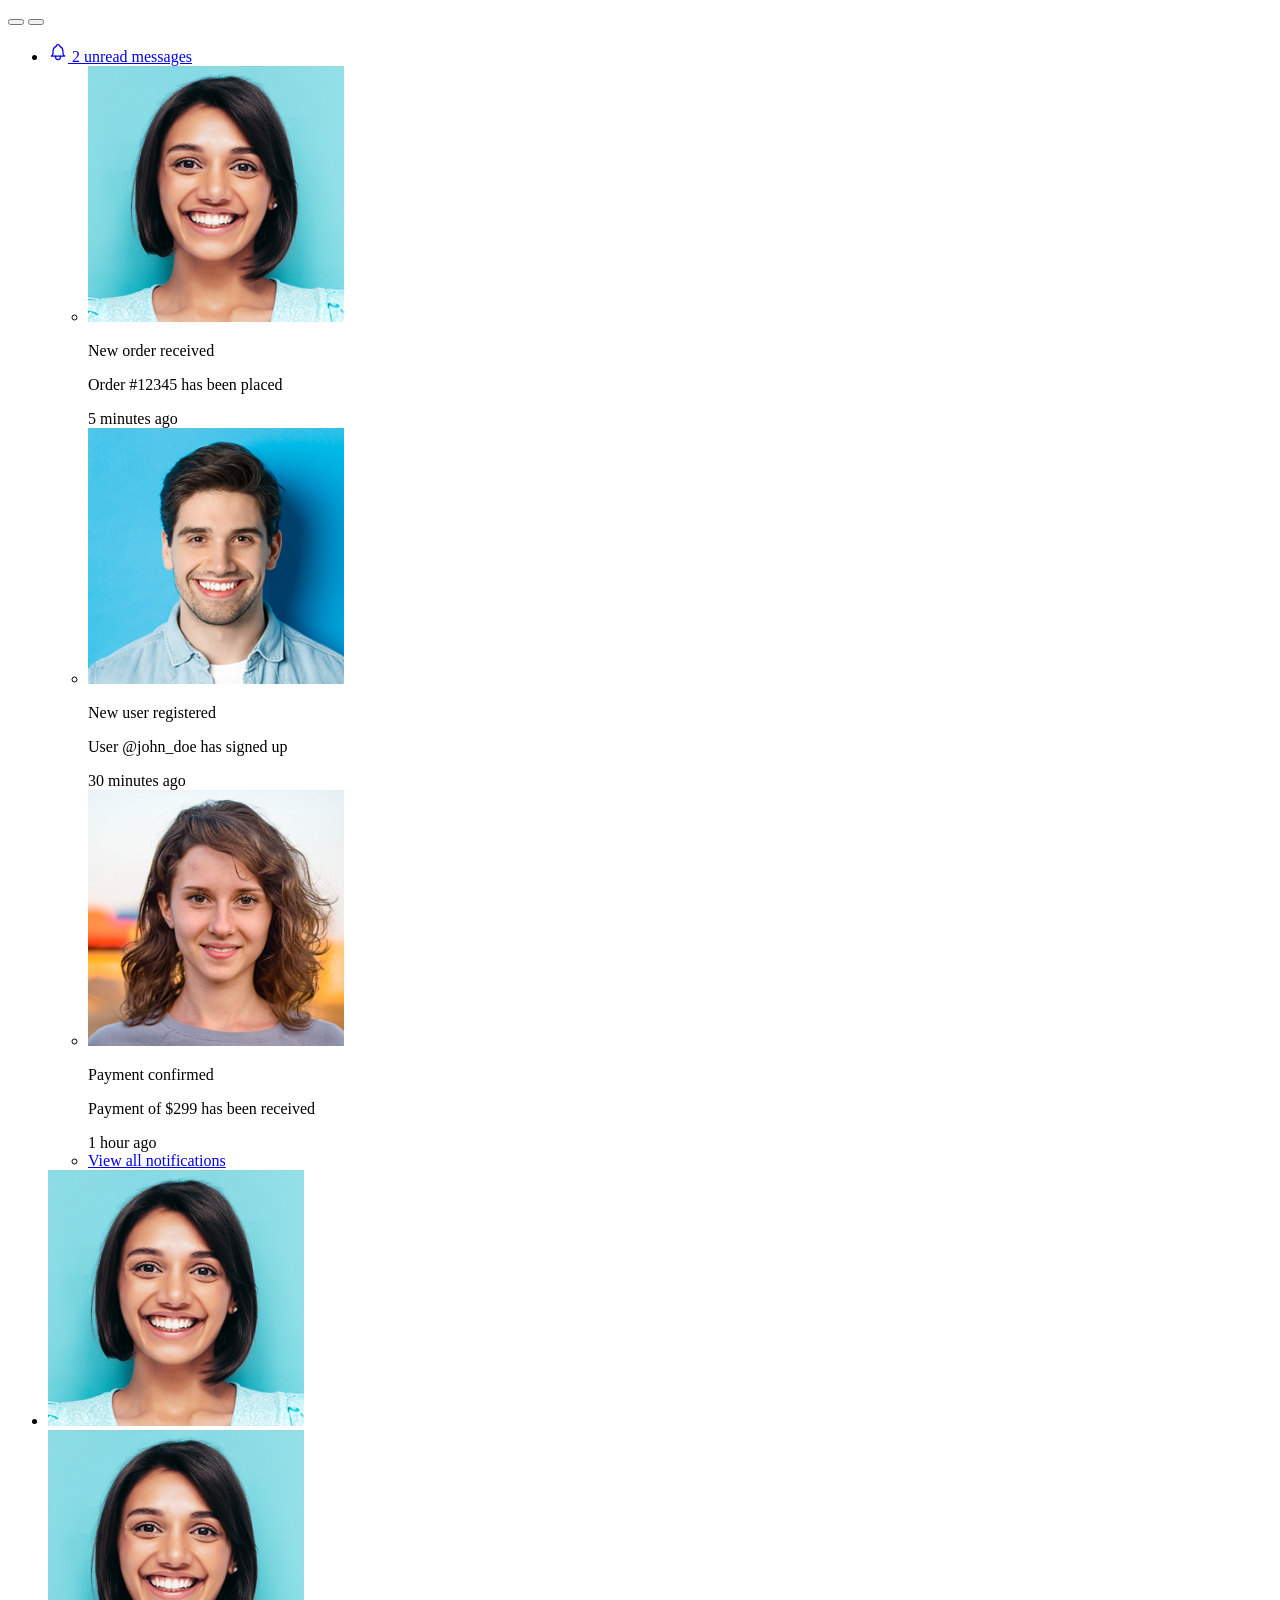
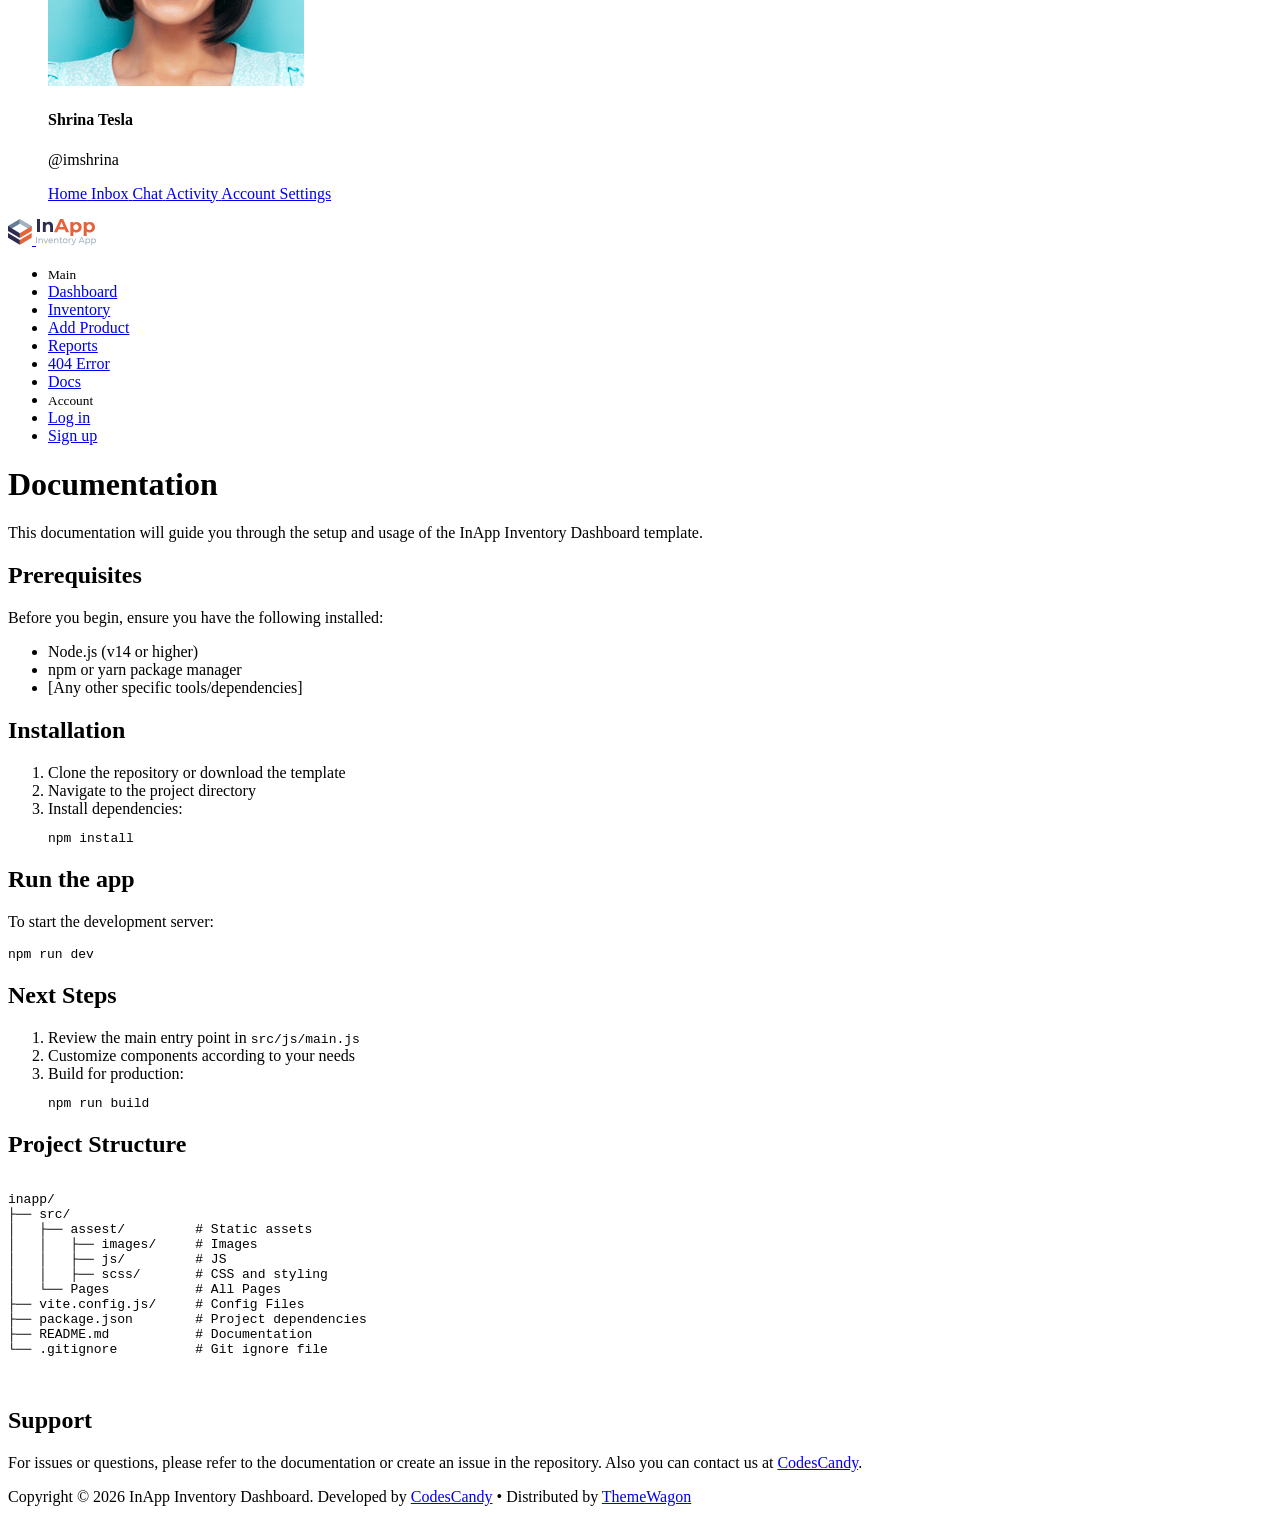
<file: src/docs.html>
<!DOCTYPE html>
<html lang="en">

<head>
  <meta charset="UTF-8" />
  <title>Documentation - InApp Inventory Dashboard</title>
  <meta name="viewport" content="width=device-width, initial-scale=1">
   <link rel="apple-touch-icon" sizes="180x180" href="./assets/images/favicon_io/apple-touch-icon.png">
  <link rel="icon" type="image/png" sizes="32x32" href="./assets/images/favicon_io/favicon-32x32.png">
  <link rel="icon" type="image/png" sizes="16x16" href="./assets/images/favicon_io/favicon-16x16.png">
  <link rel="manifest" href="./assets/images/favicon_io/site.webmanifest">
</head>

<body>
  <div id="overlay" class="overlay"></div>
  <!-- TOPBAR -->
  <nav id="topbar" class="navbar bg-white border-bottom fixed-top topbar px-3">
    <button id="toggleBtn" class="d-none d-lg-inline-flex btn btn-light btn-icon btn-sm ">
      <i class="ti ti-layout-sidebar-left-expand"></i>
    </button>

    <!-- MOBILE -->
    <button id="mobileBtn" class="btn btn-light btn-icon btn-sm d-lg-none me-2">
      <i class="ti ti-layout-sidebar-left-expand"></i>
    </button>
    <div>
      <!-- Navbar nav -->
     <ul class="list-unstyled d-flex align-items-center mb-0 gap-1">
        <!-- Pages link -->

        <!-- Bell icon -->
        <li>
          <a class="position-relative btn-icon btn-sm btn-light btn rounded-circle" data-bs-toggle="dropdown"
            aria-expanded="false" href="#" role="button">
            <svg xmlns="http://www.w3.org/2000/svg" width="20" height="20" viewBox="0 0 24 24" fill="none"
              stroke="currentColor" stroke-width="1.5" stroke-linecap="round" stroke-linejoin="round"
              class="icon icon-tabler icons-tabler-outline icon-tabler-bell">
              <path stroke="none" d="M0 0h24v24H0z" fill="none" />
              <path d="M10 5a2 2 0 1 1 4 0a7 7 0 0 1 4 6v3a4 4 0 0 0 2 3h-16a4 4 0 0 0 2 -3v-3a7 7 0 0 1 4 -6" />
              <path d="M9 17v1a3 3 0 0 0 6 0v-1" />
            </svg>
            <span class="position-absolute top-0 start-100 translate-middle badge rounded-pill bg-danger mt-2 ms-n2">
              2
              <span class="visually-hidden">unread messages</span>
            </span>
          </a>
          <div class="dropdown-menu dropdown-menu-end dropdown-menu-md p-0">
            <ul class="list-unstyled p-0 m-0">
              <li class="p-3 border-bottom ">
                <div class="d-flex gap-3">
                  <img src="./assets/images/avatar/avatar-1.jpg" alt="" class="avatar avatar-sm rounded-circle" />
                  <div class="flex-grow-1 small">
                    <p class="mb-0">New order received</p>
                    <p class="mb-1">Order #12345 has been placed</p>
                    <div class="text-secondary">5 minutes ago</div>
                  </div>
                </div>
              </li>
              <li class="p-3 border-bottom ">
                <div class="d-flex gap-3">
                  <img src="./assets/images/avatar/avatar-4.jpg" alt="" class="avatar avatar-sm rounded-circle" />
                  <div class="flex-grow-1 small">
                    <p class="mb-0">New user registered</p>
                    <p class="mb-1">User @john_doe has signed up</p>
                    <div class="text-secondary">30 minutes ago</div>
                  </div>
              </li>

              <li class="p-3 border-bottom">
                <div class="d-flex gap-3">
                  <img src="./assets/images/avatar/avatar-2.jpg" alt="" class="avatar avatar-sm rounded-circle" />
                  <div class="flex-grow-1 small">
                    <p class="mb-0">Payment confirmed</p>
                    <p class="mb-1">Payment of $299 has been received</p>
                    <div class="text-secondary">1 hour ago</div>
                  </div>
                </div>
              </li>
              <li class="px-4 py-3 text-center">
                <a href="#" class="text-primary ">View all notifications</a>
              </li>
            </ul>
          </div>
        </li>
        <!-- Dropdown -->
        <li class="ms-3 dropdown">
          <a href="#" role="button" data-bs-toggle="dropdown" aria-expanded="false">
            <img src="./assets/images/avatar/avatar-1.jpg" alt="" class="avatar avatar-sm rounded-circle" />
          </a>
          <div class="dropdown-menu dropdown-menu-end p-0" style="min-width: 200px;">
            <div>
              <div class="d-flex gap-3 align-items-center border-dashed border-bottom px-3 py-3">
                <img src="./assets/images/avatar/avatar-1.jpg" alt="" class="avatar avatar-md rounded-circle" />
                <div>
                  <h4 class="mb-0 small">Shrina Tesla</h4>
                  <p class="mb-0  small">@imshrina</p>
                </div>
              </div>
              <div class="p-3 d-flex flex-column gap-1 small lh-lg">
                <a href="#!" class="">

                  <span>Home</span>
                </a>
                <a href="#!" class="">

                  <span> Inbox</span>
                </a>
                <a href="#!" class="">

                  <span> Chat</span>
                </a>
                <a href="#!" class="">

                  <span> Activity</span>
                </a>
                <a href="#!" class="">

                  <span> Account Settings</span>
                </a>
              </div>

            </div>
          </div>
        </li>
      </ul>
    </div>

  </nav>

  <!-- SIDEBAR -->
  <aside id="sidebar" class="sidebar">
    <div class="logo-area ">
      <a href="index.html" class="d-inline-flex"><img src="./assets/images/logo-icon.svg" alt="" width="24">
        <span class="logo-text ms-2"> <img src="./assets/images/logo.svg" alt=""></span>
      </a>
    </div>
    <ul class="nav flex-column">
      <li class="px-4 py-2"><small class="nav-text">Main</small></li>
      <li><a class="nav-link active" href="index.html"><i class="ti ti-home"></i><span
            class="nav-text">Dashboard</span></a></li>
      <li><a class="nav-link" href="inventory.html"><i class="ti ti-box-seam"></i><span
            class="nav-text">Inventory</span></a></li>
      <li><a class="nav-link" href="create-product.html"><i class="ti ti-plus"></i><span class="nav-text">Add
            Product</span></a></li>
    <li><a class="nav-link" href="reports.html"><i class="ti ti-receipt"></i><span class="nav-text">Reports</span></a>
      </li>
    <li><a class="nav-link" href="404-error.html"><i class="ti ti-alert-circle"></i><span class="nav-text">404 Error</span></a>
      </li>
      <li><a class="nav-link" href="docs.html"><i class="ti ti-file-text"></i><span class="nav-text">Docs</span></a></li>


      <li class="px-4 pt-4 pb-2"><small class="nav-text">Account</small></li>
      <li><a class="nav-link" href="signin.html"><i class="ti ti-logout"></i><span class="nav-text">Log in</span></a>
      </li>
      <li><a class="nav-link" href="signup.html"><i class="ti ti-user-plus"></i><span class="nav-text">Sign
            up</span></a></li>
    </ul>

  </aside>

  <!-- MAIN CONTENT -->
  <main id="content" class="content py-10">
    <div class="container-fluid">
      <div class="row">
        <div class="col-12">
          <div class="d-flex flex-column flex-md-row justify-content-between align-items-md-center mb-4 gap-3">
            <div class="">
              <h1 class="fs-3 mb-1">Documentation</h1>
             <p>
          This documentation will guide you through the setup and usage of the InApp Inventory Dashboard template.
        </p>
            </div>

          </div>
        </div>
      </div>

        <div class="row">
            <div class="col-12">
                <div class="">
    <div class="">



      <!-- Prerequisites -->
      <div class="mb-4">
        <div class="mb-2">
        <h2 class="h5 mb-1">Prerequisites</h2>
        <p>Before you begin, ensure you have the following installed:</p>
        </div>
        <ul class="list-group list-group-flush">
          <li class="list-group-item ps-0">Node.js (v14 or higher)</li>
          <li class="list-group-item ps-0">npm or yarn package manager</li>
          <li class="list-group-item ps-0">[Any other specific tools/dependencies]</li>
        </ul>
      </div>

      <!-- Installation -->
      <div class="mb-4">
        <h2 class="h5 mb-2">Installation</h2>
        <ol class="list-group list-group-numbered list-group-flush">
          <li class="list-group-item ps-0" >Clone the repository or download the template</li>
          <li class="list-group-item ps-0">Navigate to the project directory</li>
          <li class="list-group-item ps-0">
            Install dependencies:
            <pre class="bg-light border rounded p-3 mt-2"><code>npm install</code></pre>
          </li>
        </ol>
      </div>



      <!-- Usage -->
      <div class="mb-6">
        <h2 class="h5 mb-2">Run the app</h2>
        <p>To start the development server:</p>
        <pre class="bg-light border rounded p-3"><code>npm run dev</code></pre>
      </div>
    <!-- Next Steps -->
      <div class="mb-4">
        <h2 class="h5 mb-2">Next Steps</h2>
        <ol class="list-group list-group-numbered list-group-flush">
          <li class="list-group-item ps-0">Review the main entry point in <code>src/js/main.js</code></li>
          <li class="list-group-item ps-0">Customize components according to your needs</li>
          <li class="list-group-item ps-0">
            Build for production:
            <pre class="bg-light border rounded p-3 mt-4"><code>npm run build</code></pre>
          </li>
        </ol>
      </div>

      <!-- Project Structure -->
      <div class="mb-4">
        <h2 class="h5 mb-0">Project Structure</h2>
        <pre>
     <code>
inapp/
├── src/
│   ├── assest/         # Static assets
│   │   ├── images/     # Images
│   │   ├── js/         # JS
│   │   ├── scss/       # CSS and styling
│   └── Pages           # All Pages
├── vite.config.js/     # Config Files
├── package.json        # Project dependencies
├── README.md           # Documentation
└── .gitignore          # Git ignore file
     </code>
     </pre>
      </div>


      <!-- Support -->
      <div class="mb-2">
        <h2 class="h5">Support</h2>
        <p>
          For issues or questions, please refer to the documentation or create an issue in the repository. Also you can contact
          us at <a href="#!" class="text-primary">CodesCandy</a>.
        </p>
      </div>

    </div>
  </div>

            </div>
            </div>
<div class="row">
        <div class="col-12">
<footer class="text-center py-2 mt-6 text-secondary ">
        <p class="mb-0">Copyright © 2026 InApp Inventory Dashboard. Developed by <a href="https://codescandy.com/" target="_blank" class="text-primary">CodesCandy</a> • Distributed by <a href="https://themewagon.com/" target="_blank" class="text-primary">ThemeWagon</a> </p>
      </footer>
        </div>

      </div>

    </div>
  </main>

  <!-- Bootstrap JS -->
  <script src="./assets/js/main.js" type="module"></script>



</body>

</html>
</file>
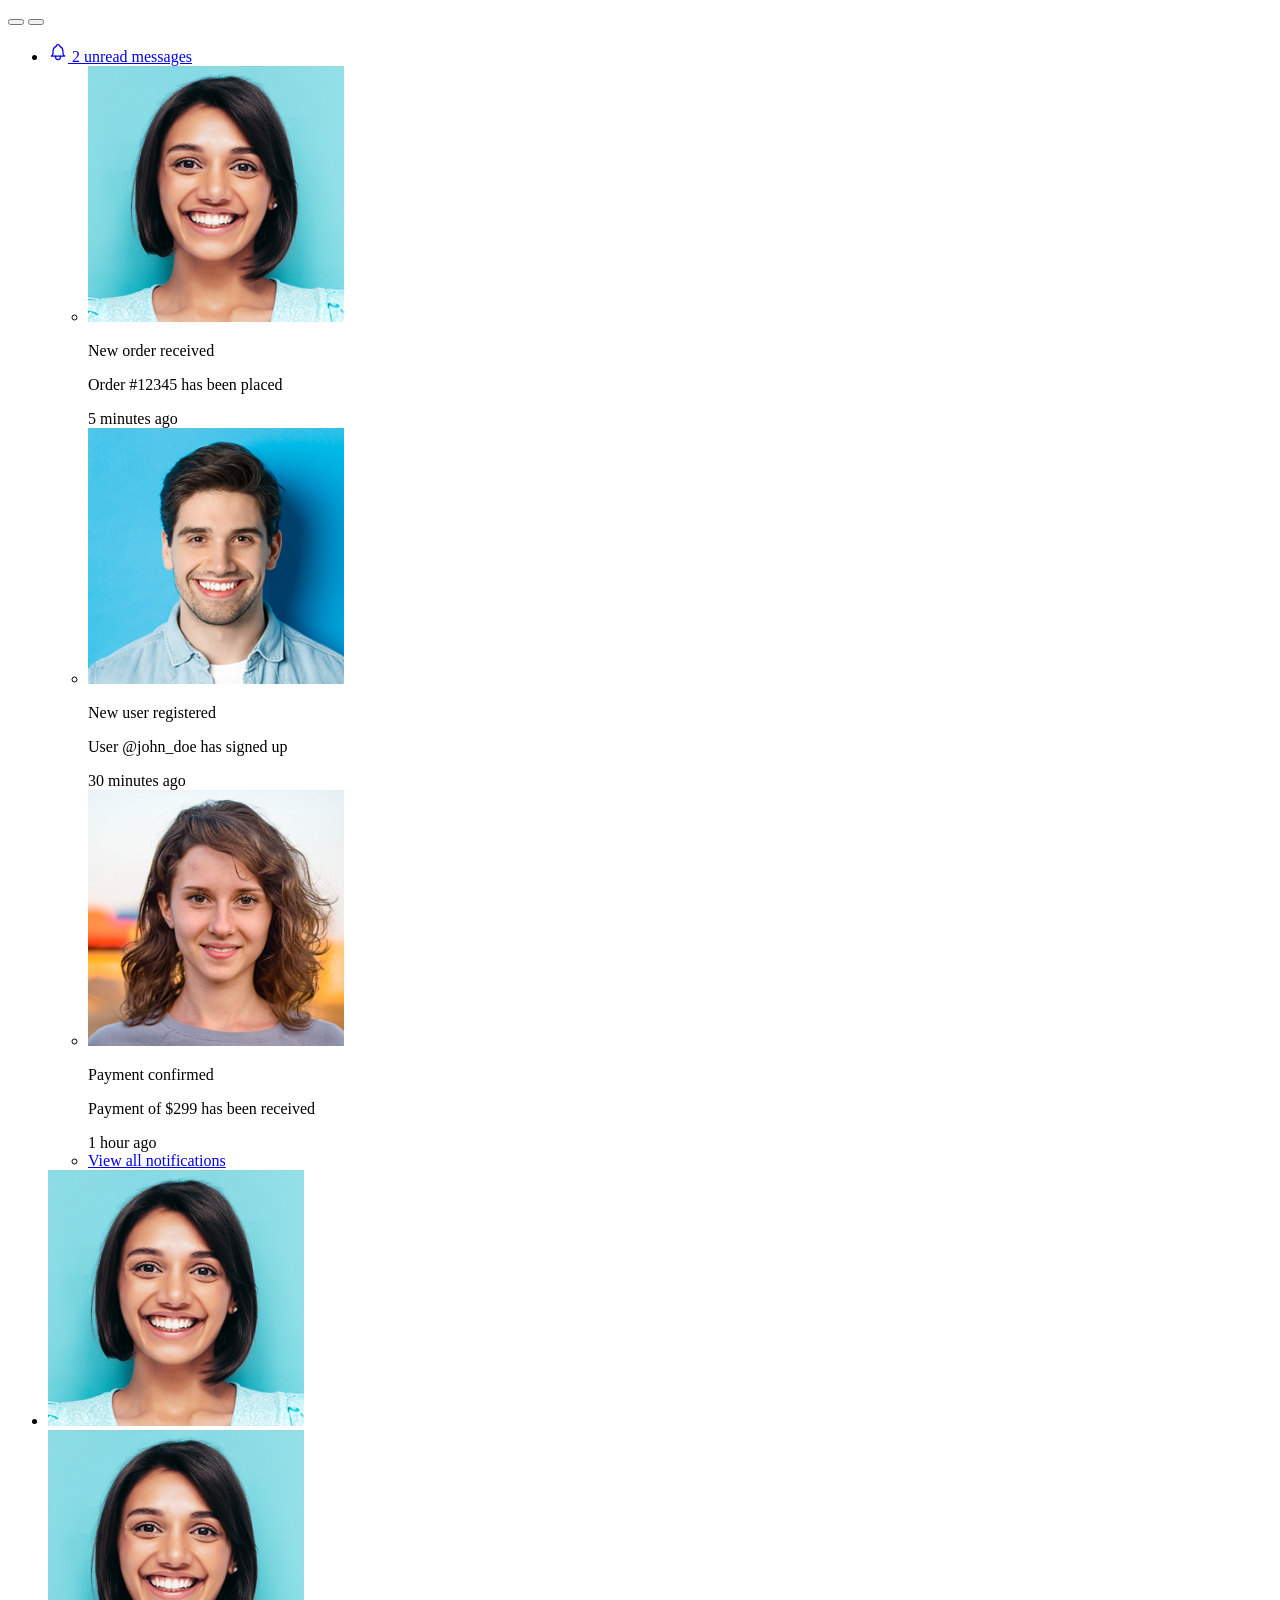
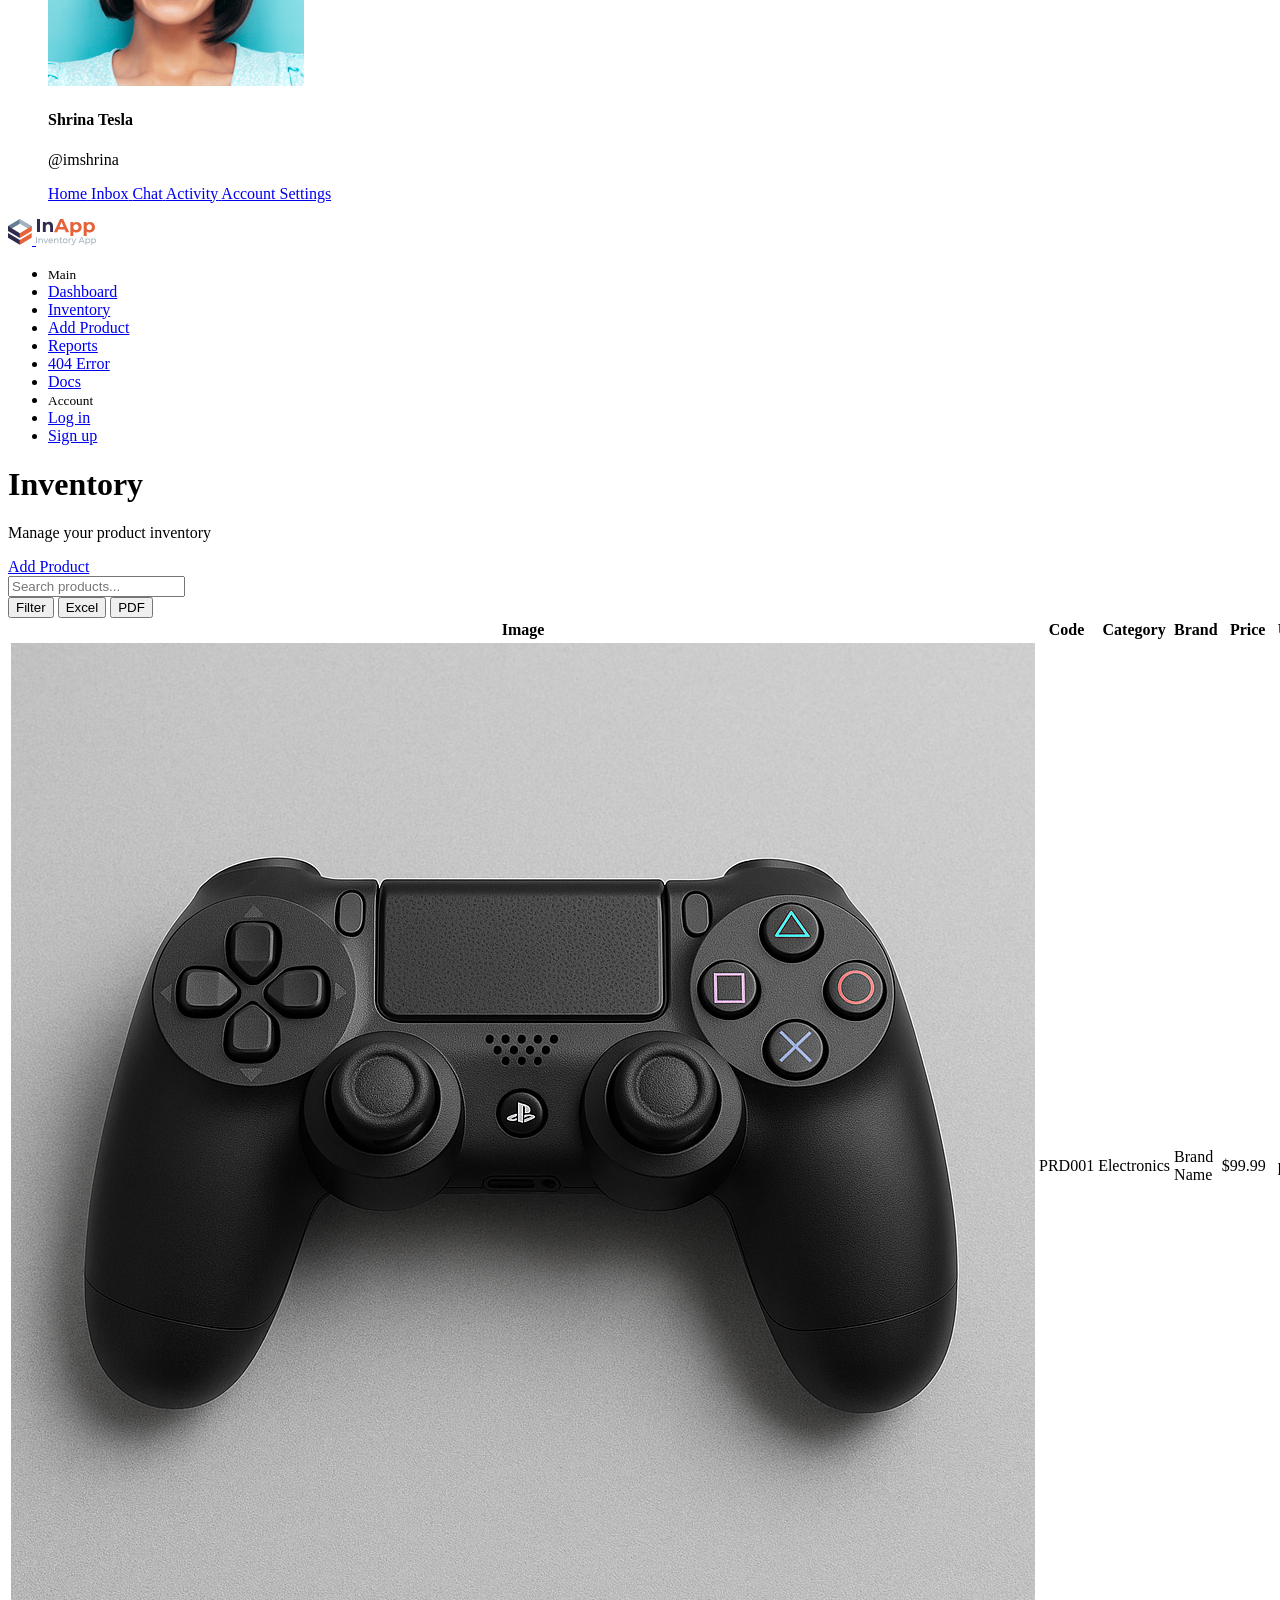
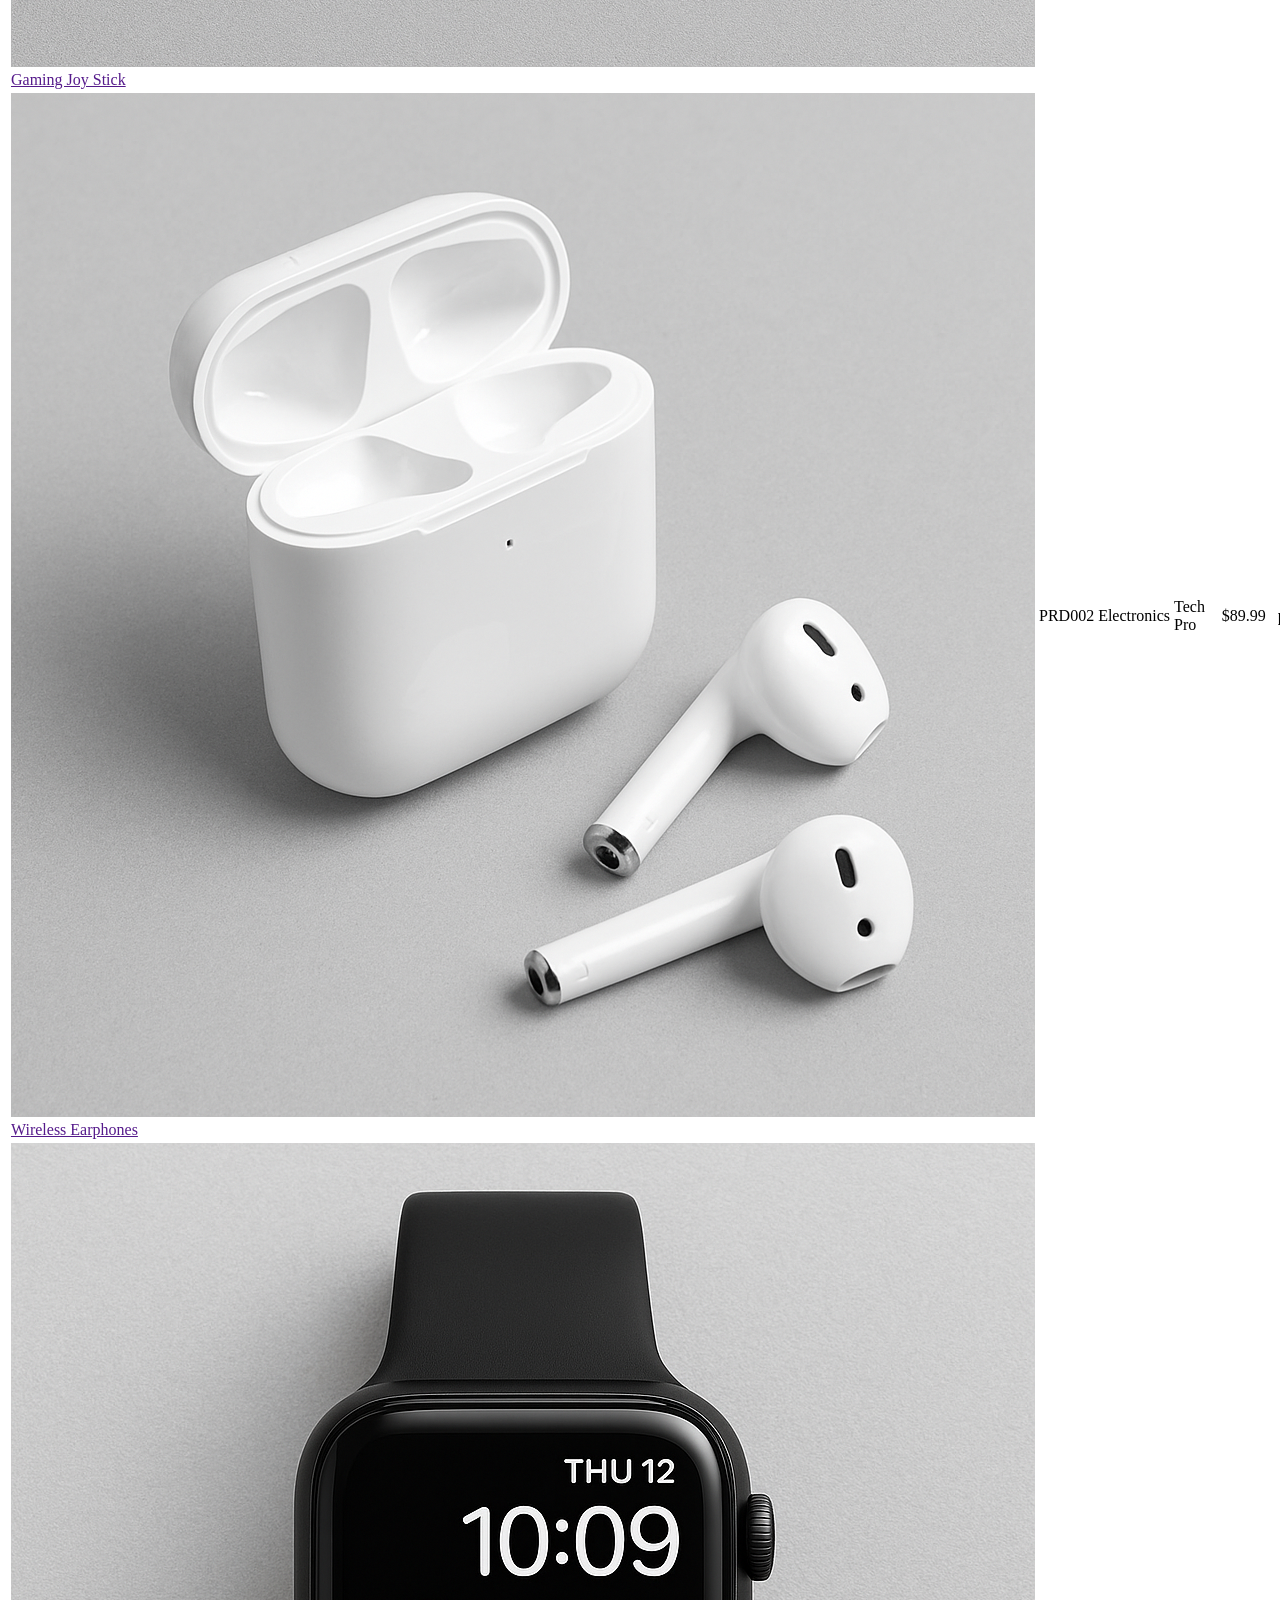
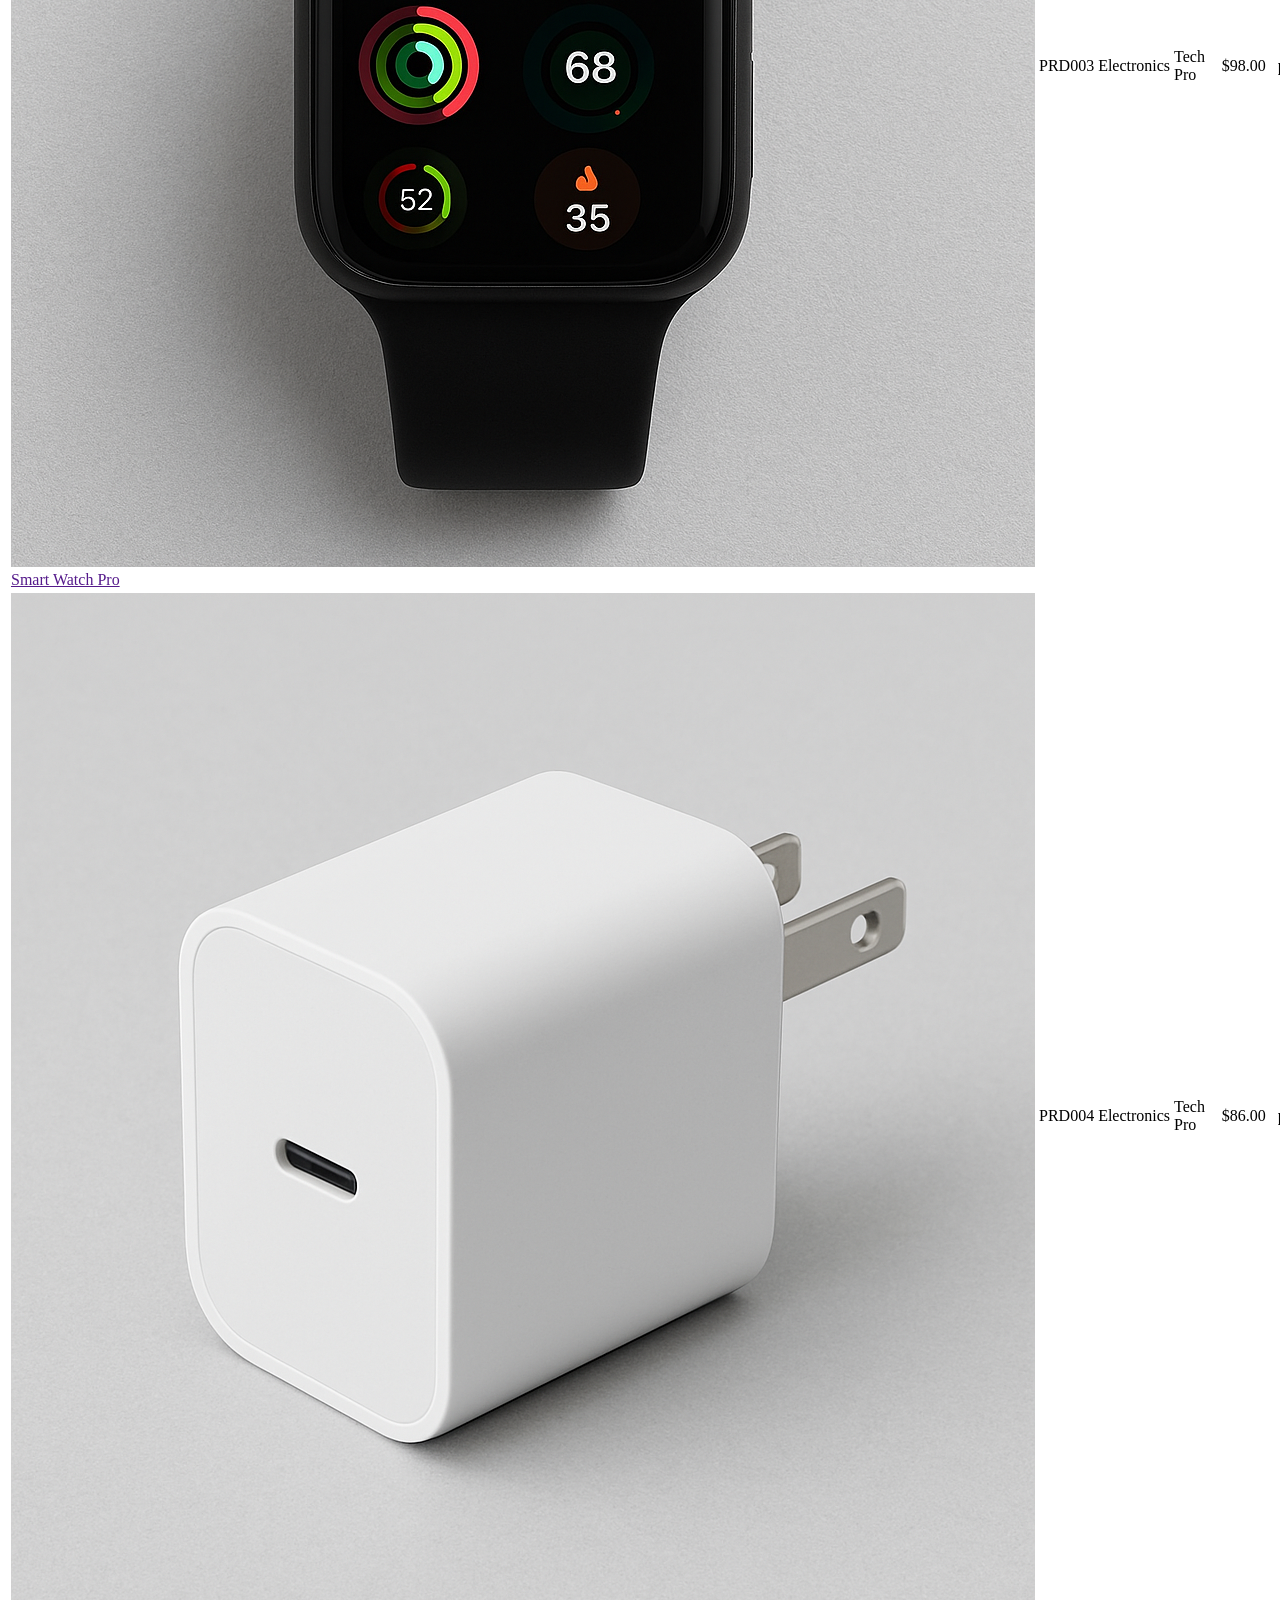
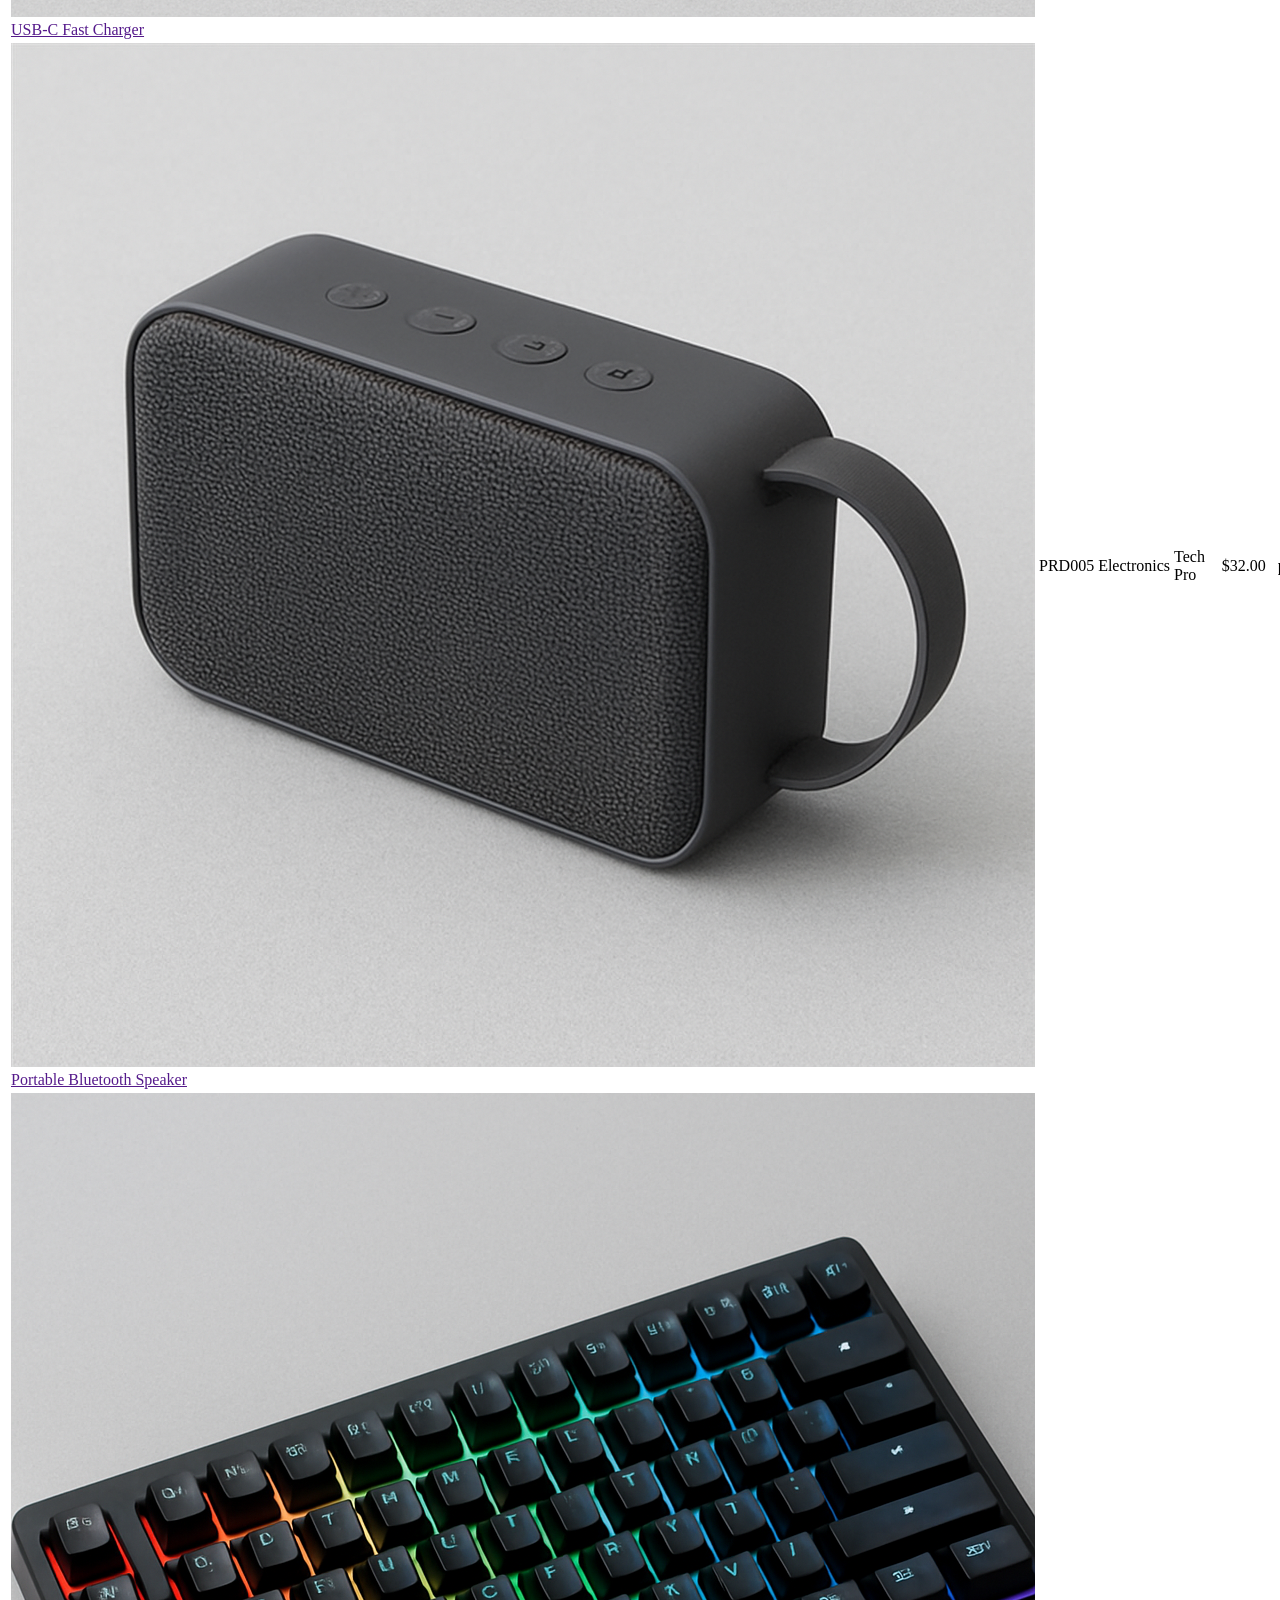
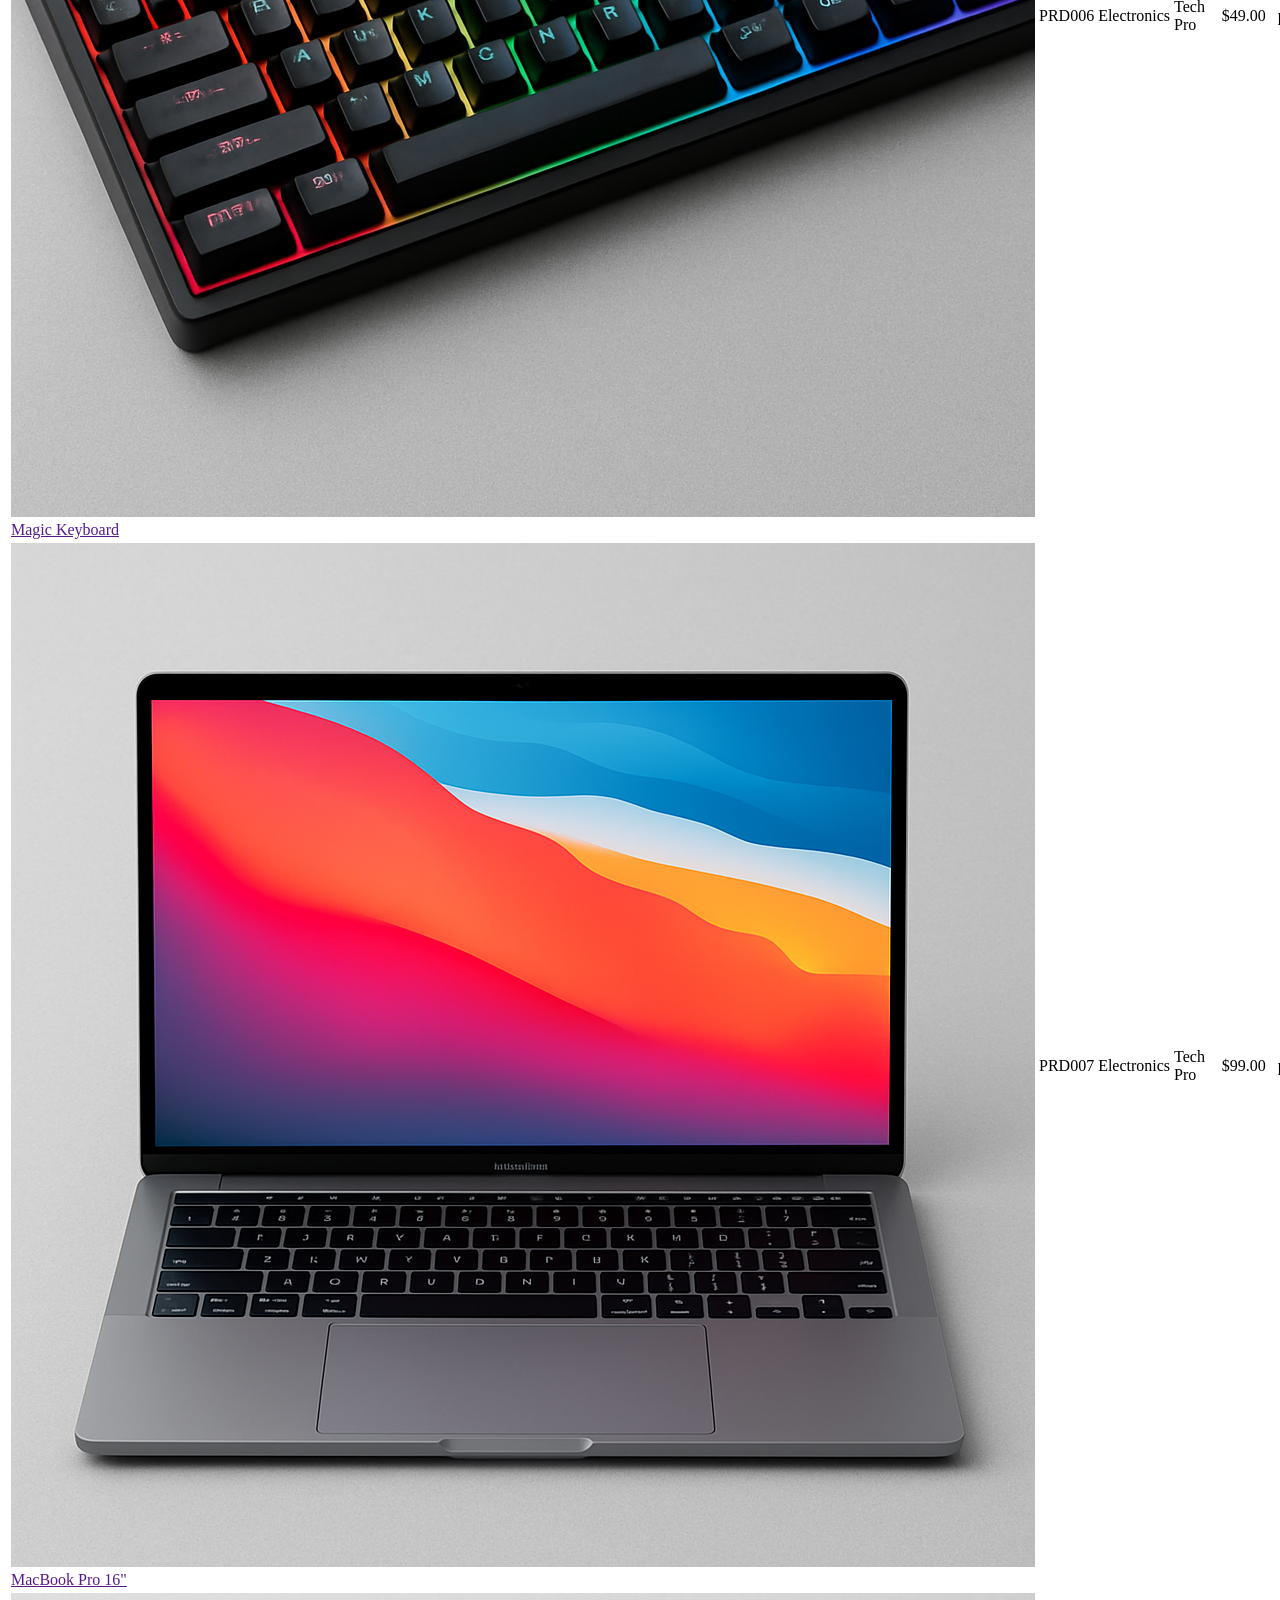
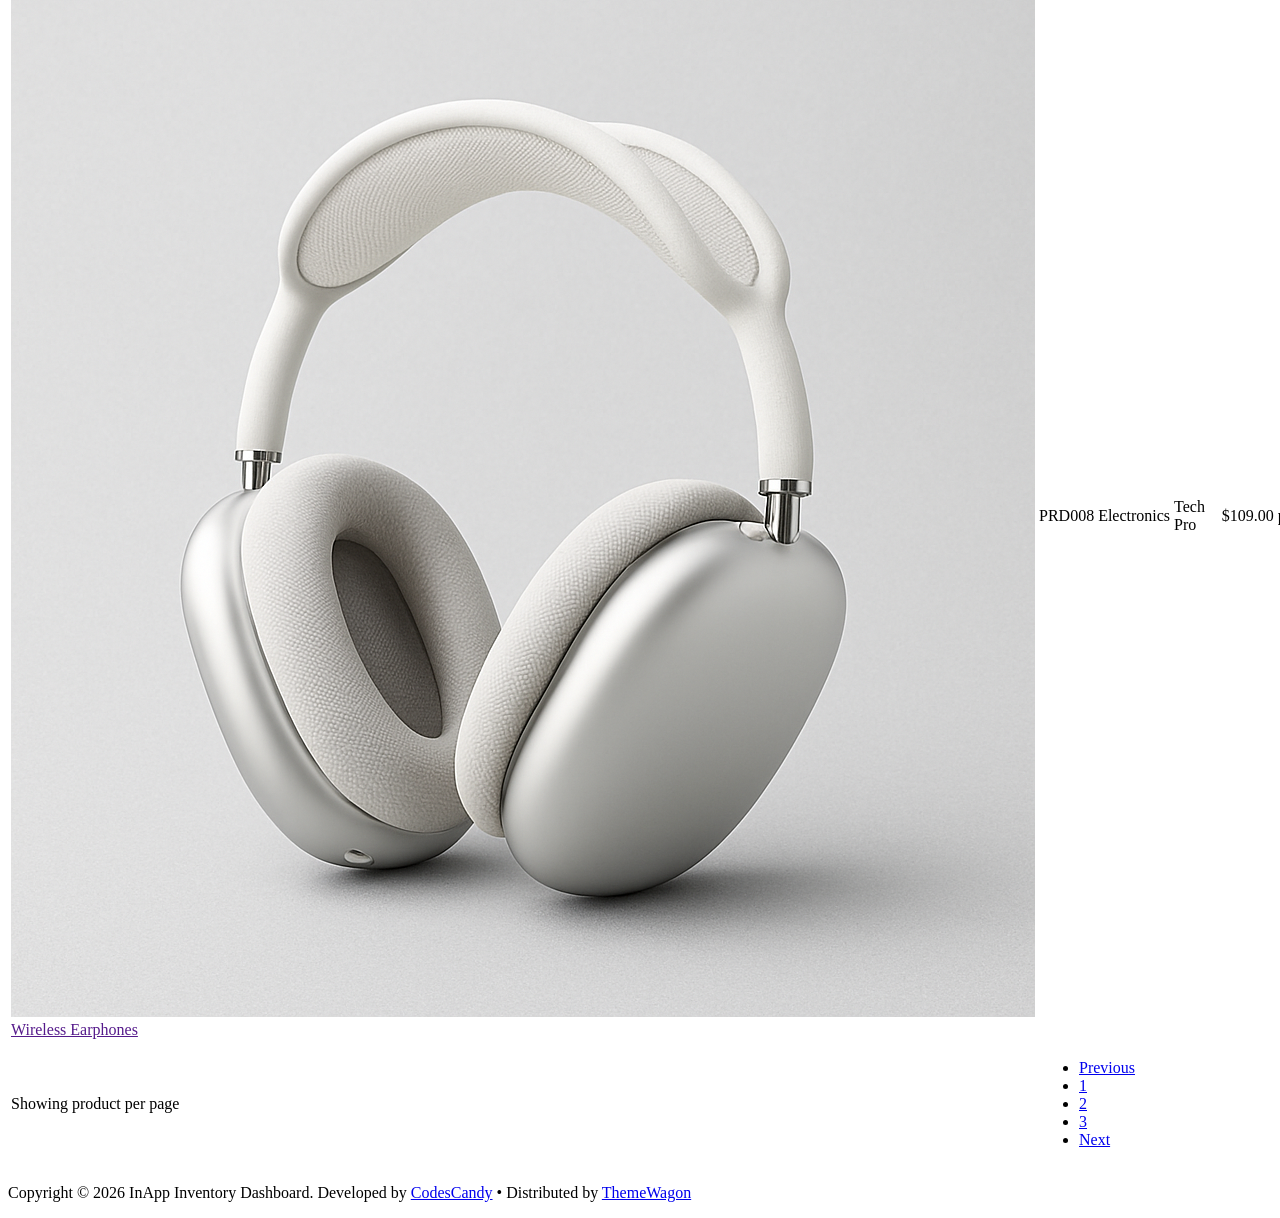
<file: src/inventory.html>
<!DOCTYPE html>
<html lang="en">

<head>
  <meta charset="UTF-8" />
  <title>Inventory - InApp Inventory Dashboard</title>
  <meta name="viewport" content="width=device-width, initial-scale=1">
   <link rel="apple-touch-icon" sizes="180x180" href="./assets/images/favicon_io/apple-touch-icon.png">
  <link rel="icon" type="image/png" sizes="32x32" href="./assets/images/favicon_io/favicon-32x32.png">
  <link rel="icon" type="image/png" sizes="16x16" href="./assets/images/favicon_io/favicon-16x16.png">
  <link rel="manifest" href="./assets/images/favicon_io/site.webmanifest">
</head>

<body>
  <div id="overlay" class="overlay"></div>
  <!-- TOPBAR -->
  <nav id="topbar" class="navbar bg-white border-bottom fixed-top topbar px-3">
    <button id="toggleBtn" class="d-none d-lg-inline-flex btn btn-light btn-icon btn-sm ">
      <i class="ti ti-layout-sidebar-left-expand"></i>
    </button>

    <!-- MOBILE -->
    <button id="mobileBtn" class="btn btn-light btn-icon btn-sm d-lg-none me-2">
      <i class="ti ti-layout-sidebar-left-expand"></i>
    </button>
    <div>
      <!-- Navbar nav -->
       <ul class="list-unstyled d-flex align-items-center mb-0 gap-1">
        <!-- Pages link -->

        <!-- Bell icon -->
        <li>
          <a class="position-relative btn-icon btn-sm btn-light btn rounded-circle" data-bs-toggle="dropdown"
            aria-expanded="false" href="#" role="button">
            <svg xmlns="http://www.w3.org/2000/svg" width="20" height="20" viewBox="0 0 24 24" fill="none"
              stroke="currentColor" stroke-width="1.5" stroke-linecap="round" stroke-linejoin="round"
              class="icon icon-tabler icons-tabler-outline icon-tabler-bell">
              <path stroke="none" d="M0 0h24v24H0z" fill="none" />
              <path d="M10 5a2 2 0 1 1 4 0a7 7 0 0 1 4 6v3a4 4 0 0 0 2 3h-16a4 4 0 0 0 2 -3v-3a7 7 0 0 1 4 -6" />
              <path d="M9 17v1a3 3 0 0 0 6 0v-1" />
            </svg>
            <span class="position-absolute top-0 start-100 translate-middle badge rounded-pill bg-danger mt-2 ms-n2">
              2
              <span class="visually-hidden">unread messages</span>
            </span>
          </a>
          <div class="dropdown-menu dropdown-menu-end dropdown-menu-md p-0">
            <ul class="list-unstyled p-0 m-0">
              <li class="p-3 border-bottom ">
                <div class="d-flex gap-3">
                  <img src="./assets/images/avatar/avatar-1.jpg" alt="" class="avatar avatar-sm rounded-circle" />
                  <div class="flex-grow-1 small">
                    <p class="mb-0">New order received</p>
                    <p class="mb-1">Order #12345 has been placed</p>
                    <div class="text-secondary">5 minutes ago</div>
                  </div>
                </div>
              </li>
              <li class="p-3 border-bottom ">
                <div class="d-flex gap-3">
                  <img src="./assets/images/avatar/avatar-4.jpg" alt="" class="avatar avatar-sm rounded-circle" />
                  <div class="flex-grow-1 small">
                    <p class="mb-0">New user registered</p>
                    <p class="mb-1">User @john_doe has signed up</p>
                    <div class="text-secondary">30 minutes ago</div>
                  </div>
              </li>

              <li class="p-3 border-bottom">
                <div class="d-flex gap-3">
                  <img src="./assets/images/avatar/avatar-2.jpg" alt="" class="avatar avatar-sm rounded-circle" />
                  <div class="flex-grow-1 small">
                    <p class="mb-0">Payment confirmed</p>
                    <p class="mb-1">Payment of $299 has been received</p>
                    <div class="text-secondary">1 hour ago</div>
                  </div>
                </div>
              </li>
              <li class="px-4 py-3 text-center">
                <a href="#" class="text-primary ">View all notifications</a>
              </li>
            </ul>
          </div>
        </li>
        <!-- Dropdown -->
        <li class="ms-3 dropdown">
          <a href="#" role="button" data-bs-toggle="dropdown" aria-expanded="false">
            <img src="./assets/images/avatar/avatar-1.jpg" alt="" class="avatar avatar-sm rounded-circle" />
          </a>
          <div class="dropdown-menu dropdown-menu-end p-0" style="min-width: 200px;">
            <div>
              <div class="d-flex gap-3 align-items-center border-dashed border-bottom px-3 py-3">
                <img src="./assets/images/avatar/avatar-1.jpg" alt="" class="avatar avatar-md rounded-circle" />
                <div>
                  <h4 class="mb-0 small">Shrina Tesla</h4>
                  <p class="mb-0  small">@imshrina</p>
                </div>
              </div>
              <div class="p-3 d-flex flex-column gap-1 small lh-lg">
                <a href="#!" class="">

                  <span>Home</span>
                </a>
                <a href="#!" class="">

                  <span> Inbox</span>
                </a>
                <a href="#!" class="">

                  <span> Chat</span>
                </a>
                <a href="#!" class="">

                  <span> Activity</span>
                </a>
                <a href="#!" class="">

                  <span> Account Settings</span>
                </a>
              </div>

            </div>
          </div>
        </li>
      </ul>
    </div>

  </nav>

  <!-- SIDEBAR -->
  <aside id="sidebar" class="sidebar">
     <div class="logo-area">
      <a href="index.html" class="d-inline-flex"><img src="./assets/images/logo-icon.svg" alt="" width="24">
        <span class="logo-text ms-2"> <img src="./assets/images/logo.svg" alt=""></span>
      </a>
    </div>
    <ul class="nav flex-column">
      <li class="px-4 py-2"><small class="nav-text">Main</small></li>
      <li><a class="nav-link active" href="index.html"><i class="ti ti-home"></i><span
            class="nav-text">Dashboard</span></a></li>
      <li><a class="nav-link" href="inventory.html"><i class="ti ti-box-seam"></i><span
            class="nav-text">Inventory</span></a></li>
      <li><a class="nav-link" href="create-product.html"><i class="ti ti-plus"></i><span class="nav-text">Add
            Product</span></a></li>
    <li><a class="nav-link" href="reports.html"><i class="ti ti-receipt"></i><span class="nav-text">Reports</span></a>
      </li>
    <li><a class="nav-link" href="404-error.html"><i class="ti ti-alert-circle"></i><span class="nav-text">404 Error</span></a>
      </li>
      <li><a class="nav-link" href="docs.html"><i class="ti ti-file-text"></i><span class="nav-text">Docs</span></a></li>

      <li class="px-4 pt-4 pb-2"><small class="nav-text">Account</small></li>
      <li><a class="nav-link" href="signin.html"><i class="ti ti-logout"></i><span class="nav-text">Log in</span></a>
      </li>
      <li><a class="nav-link" href="signup.html"><i class="ti ti-user-plus"></i><span class="nav-text">Sign
            up</span></a></li>
    </ul>

  </aside>

  <!-- MAIN CONTENT -->
  <main id="content" class="content py-10">
    <div class="container-fluid">
      <div class="row">
        <div class="col-12">
          <div class="d-flex justify-content-between align-items-center mb-4">
            <div class="">
              <h1 class="fs-3 mb-1">Inventory</h1>
              <p class="mb-0">Manage your product inventory</p>
            </div>
            <div>
              <a href="create-product.html" class="btn btn-primary">Add Product</a>
            </div>
          </div>
        </div>
      </div>
      <div class="row">
        <div class="col-12">
          <div>
            <div class="d-flex gap-2 mb-3 flex-wrap justify-content-between">
              <input type="text" class="form-control" placeholder="Search products..." style="max-width: 250px;">
              <div class="d-flex gap-2">

                <button class="btn btn-outline-secondary">
                  <i class="ti ti-filter"></i> Filter
                </button>
                <button class="btn btn-outline-secondary">
                  <i class="ti ti-file-excel"></i> Excel
                </button>
                <button class="btn btn-outline-secondary">
                  <i class="ti ti-file-pdf"></i> PDF
                </button>
              </div>
            </div>
          </div>
          <div class="card table-responsive ">
            <table class="table mb-0 text-nowrap table-hover">
              <thead class="table-light border-light">
                <tr>
                  <th>Image</th>

                  <th>Code</th>
                  <th>Category</th>
                  <th>Brand</th>
                  <th>Price</th>
                  <th>Unit</th>
                  <th>Quantity</th>
                  <th>Action</th>
                </tr>
              </thead>
              <tbody>
                <tr class="align-middle ">
                  <td><a href=""><img src="./assets/images/product-1.png" alt="" class="avatar avatar-md rounded" /><span class="ms-3">Gaming Joy Stick</span></a>
                  </td>

                  <td>PRD001</td>
                  <td>Electronics</td>
                  <td>Brand Name</td>
                  <td>$99.99</td>
                  <td>pcs</td>
                  <td>150</td>
                  <td class="">
                    <a href="#" class=""><i class="ti ti-edit "></i></a>
                    <a href="#" class="link-danger"><i class="ti ti-trash ms-2"></i></a>
                  </td>
                </tr>
                <tr class="align-middle">
                  <td><a href=""><img src="./assets/images/product-2.png" alt="" class="avatar avatar-md rounded" /><span class="ms-3">Wireless Earphones</span></a>
                  </td>
                  <td>PRD002</td>
                  <td>Electronics</td>
                  <td>Tech Pro</td>
                  <td>$89.99</td>
                  <td>pcs</td>
                  <td>320</td>
                  <td class="">
                    <a href="#" class=""><i class="ti ti-edit "></i></a>
                    <a href="#" class="link-danger"><i class="ti ti-trash ms-2"></i></a>
                  </td>
                </tr>
                <tr class="align-middle">
                 <td><a href=""><img src="./assets/images/product-3.png" alt="" class="avatar avatar-md rounded" /><span class="ms-3">Smart Watch Pro</span></a>
                  </td>
                  <td>PRD003</td>
                  <td>Electronics</td>
                  <td>Tech Pro</td>
                  <td>$98.00</td>
                  <td>pcs</td>
                  <td>200</td>
                  <td class="">
                    <a href="#" class=""><i class="ti ti-edit "></i></a>
                    <a href="#" class="link-danger"><i class="ti ti-trash ms-2"></i></a>
                  </td>
                </tr>
                <tr class="align-middle">
                  <td><a href=""><img src="./assets/images/product-4.png" alt="" class="avatar avatar-md rounded" /><span class="ms-3">USB-C Fast Charger</span></a>
                  </td>
                  <td>PRD004</td>
                  <td>Electronics</td>
                  <td>Tech Pro</td>
                  <td>$86.00</td>
                  <td>pcs</td>
                  <td>80</td>
                  <td class="">
                    <a href="#" class=""><i class="ti ti-edit "></i></a>
                    <a href="#" class="link-danger"><i class="ti ti-trash ms-2"></i></a>
                  </td>
                </tr>
                <tr class="align-middle">
                  <td><a href=""><img src="./assets/images/product-5.png" alt="" class="avatar avatar-md rounded" /><span class="ms-3">Portable Bluetooth Speaker</span></a>
                  </td>
                  <td>PRD005</td>
                  <td>Electronics</td>
                  <td>Tech Pro</td>
                  <td>$32.00</td>
                  <td>pcs</td>
                  <td>110</td>
                  <td class="">
                    <a href="#" class=""><i class="ti ti-edit "></i></a>
                    <a href="#" class="link-danger"><i class="ti ti-trash ms-2"></i></a>
                  </td>
                </tr>
                <tr class="align-middle">
                  <td><a href=""><img src="./assets/images/product-6.png" alt="" class="avatar avatar-md rounded" /><span class="ms-3">Magic Keyboard</span></a>
                  </td>
                  <td>PRD006</td>
                  <td>Electronics</td>
                  <td>Tech Pro</td>
                  <td>$49.00</td>
                  <td>pcs</td>
                  <td>10</td>
                  <td class="">
                    <a href="#" class=""><i class="ti ti-edit "></i></a>
                    <a href="#" class="link-danger"><i class="ti ti-trash ms-2"></i></a>
                  </td>
                </tr>
                <tr class="align-middle">
                  <td><a href=""><img src="./assets/images/product-7.png" alt="" class="avatar avatar-md rounded" /><span class="ms-3">MacBook Pro 16"</span></a>
                  </td>
                  <td>PRD007</td>
                  <td>Electronics</td>
                  <td>Tech Pro</td>
                  <td>$99.00</td>
                  <td>pcs</td>
                  <td>10</td>
                  <td class="">
                    <a href="#" class=""><i class="ti ti-edit "></i></a>
                    <a href="#" class="link-danger"><i class="ti ti-trash ms-2"></i></a>
                  </td>
                </tr>
                <tr class="align-middle">
                  <td><a href=""><img src="./assets/images/product-8.png" alt="" class="avatar avatar-md rounded" /><span class="ms-3">Wireless Earphones</span></a>
                  </td>
                  <td>PRD008</td>
                  <td>Electronics</td>
                  <td>Tech Pro</td>
                  <td>$109.00</td>
                  <td>pcs</td>
                  <td>200</td>
                  <td class="">
                    <a href="#" class=""><i class="ti ti-edit "></i></a>
                    <a href="#" class="link-danger"><i class="ti ti-trash ms-2"></i></a>
                  </td>
                </tr>
              </tbody>
              <tfoot class="">

                <tr>
                  <td class="border-bottom-0">Showing product per page</td>
                  <td colspan="9" class="border-bottom-0">
                    <nav aria-label="Page navigation" class="d-flex justify-content-end">
                      <ul class="pagination mb-0">
                        <li class="page-item disabled">
                          <a class="page-link" href="#" tabindex="-1">Previous</a>
                        </li>
                        <li class="page-item active"><a class="page-link" href="#">1</a></li>
                        <li class="page-item"><a class="page-link" href="#">2</a></li>
                        <li class="page-item"><a class="page-link" href="#">3</a></li>
                        <li class="page-item">
                          <a class="page-link" href="#">Next</a>
                        </li>
                      </ul>
                    </nav>
                  </td>
                </tr>

              </tfoot>
            </table>
          </div>


        </div>

      </div>
    <div class="row">
        <div class="col-12">
<footer class="text-center py-2 mt-6 text-secondary ">
        <p class="mb-0">Copyright © 2026 InApp Inventory Dashboard. Developed by <a href="https://codescandy.com/" target="_blank" class="text-primary">CodesCandy</a> • Distributed by <a href="https://themewagon.com/" target="_blank" class="text-primary">ThemeWagon</a> </p>
      </footer>
        </div>

      </div>




    </div>
  </main>











  <!-- Bootstrap JS -->
  <script src="./assets/js/main.js" type="module"></script>



</body>

</html>
</file>
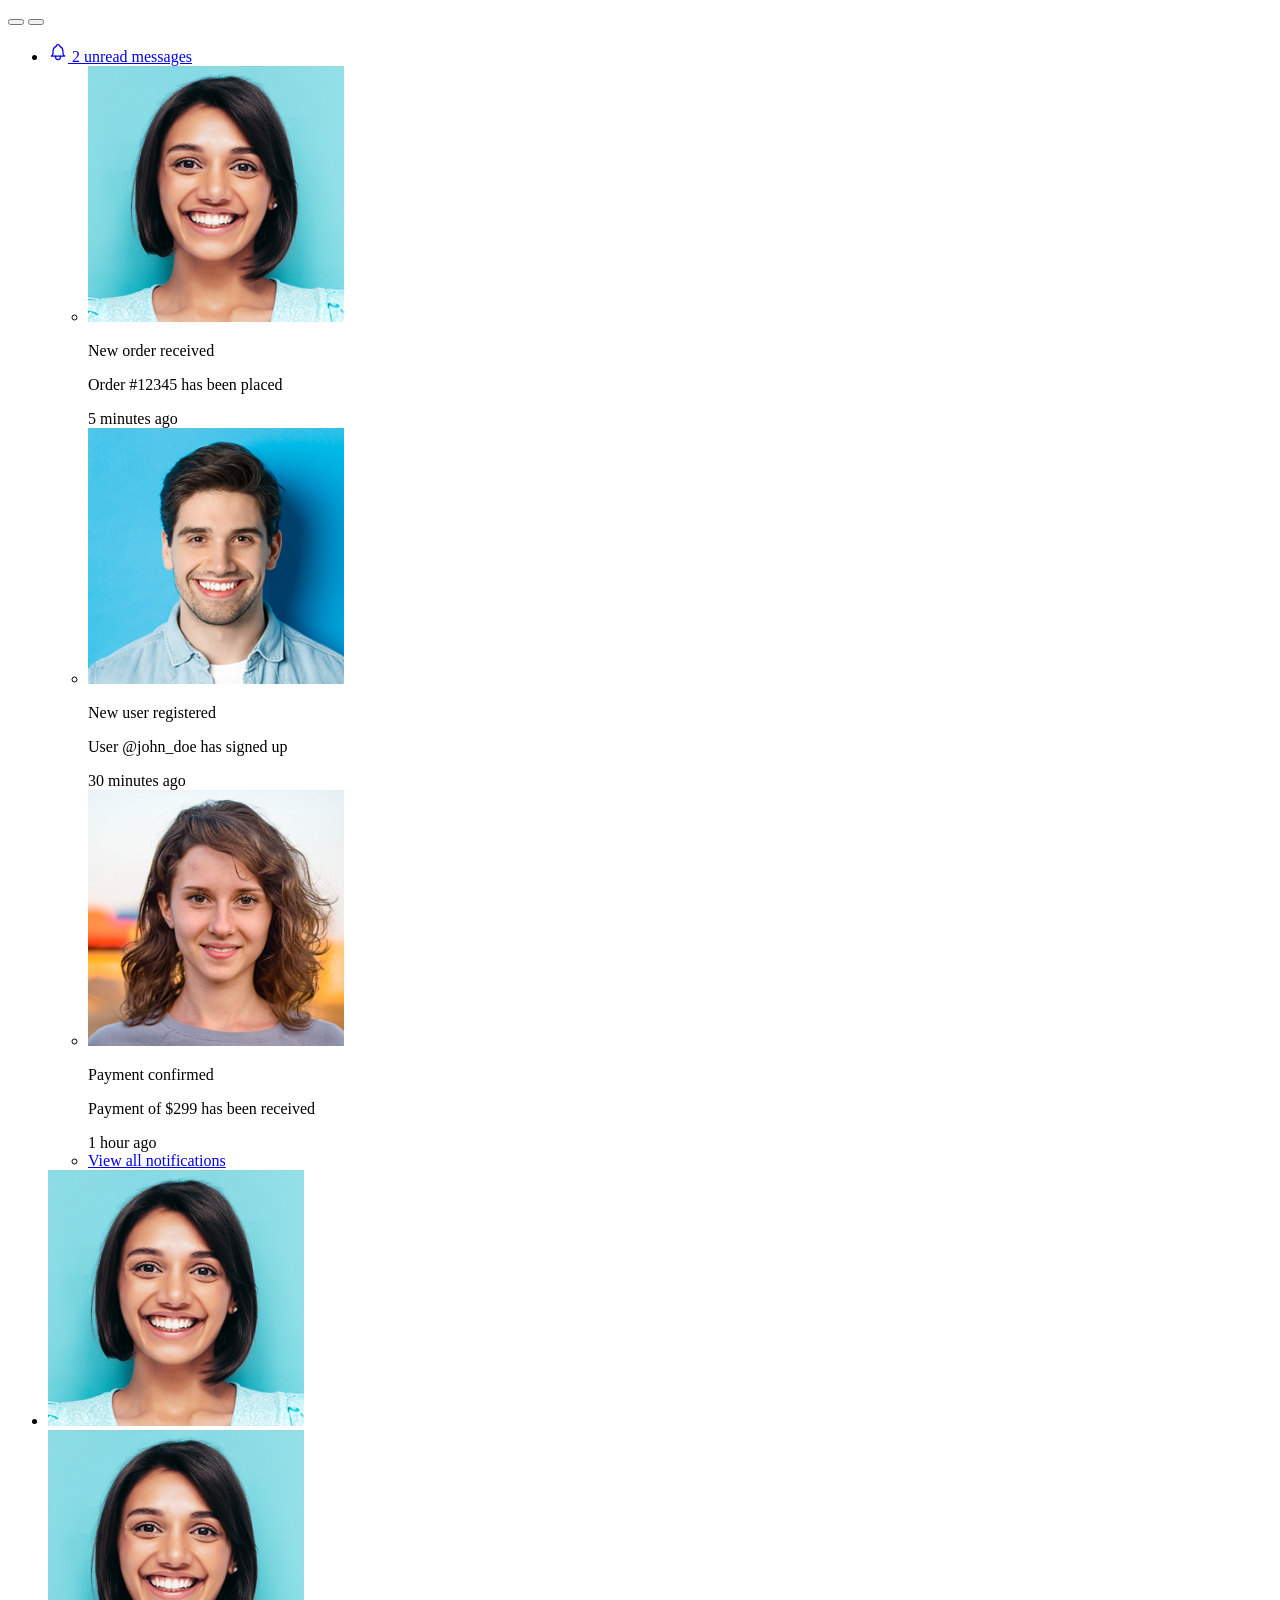
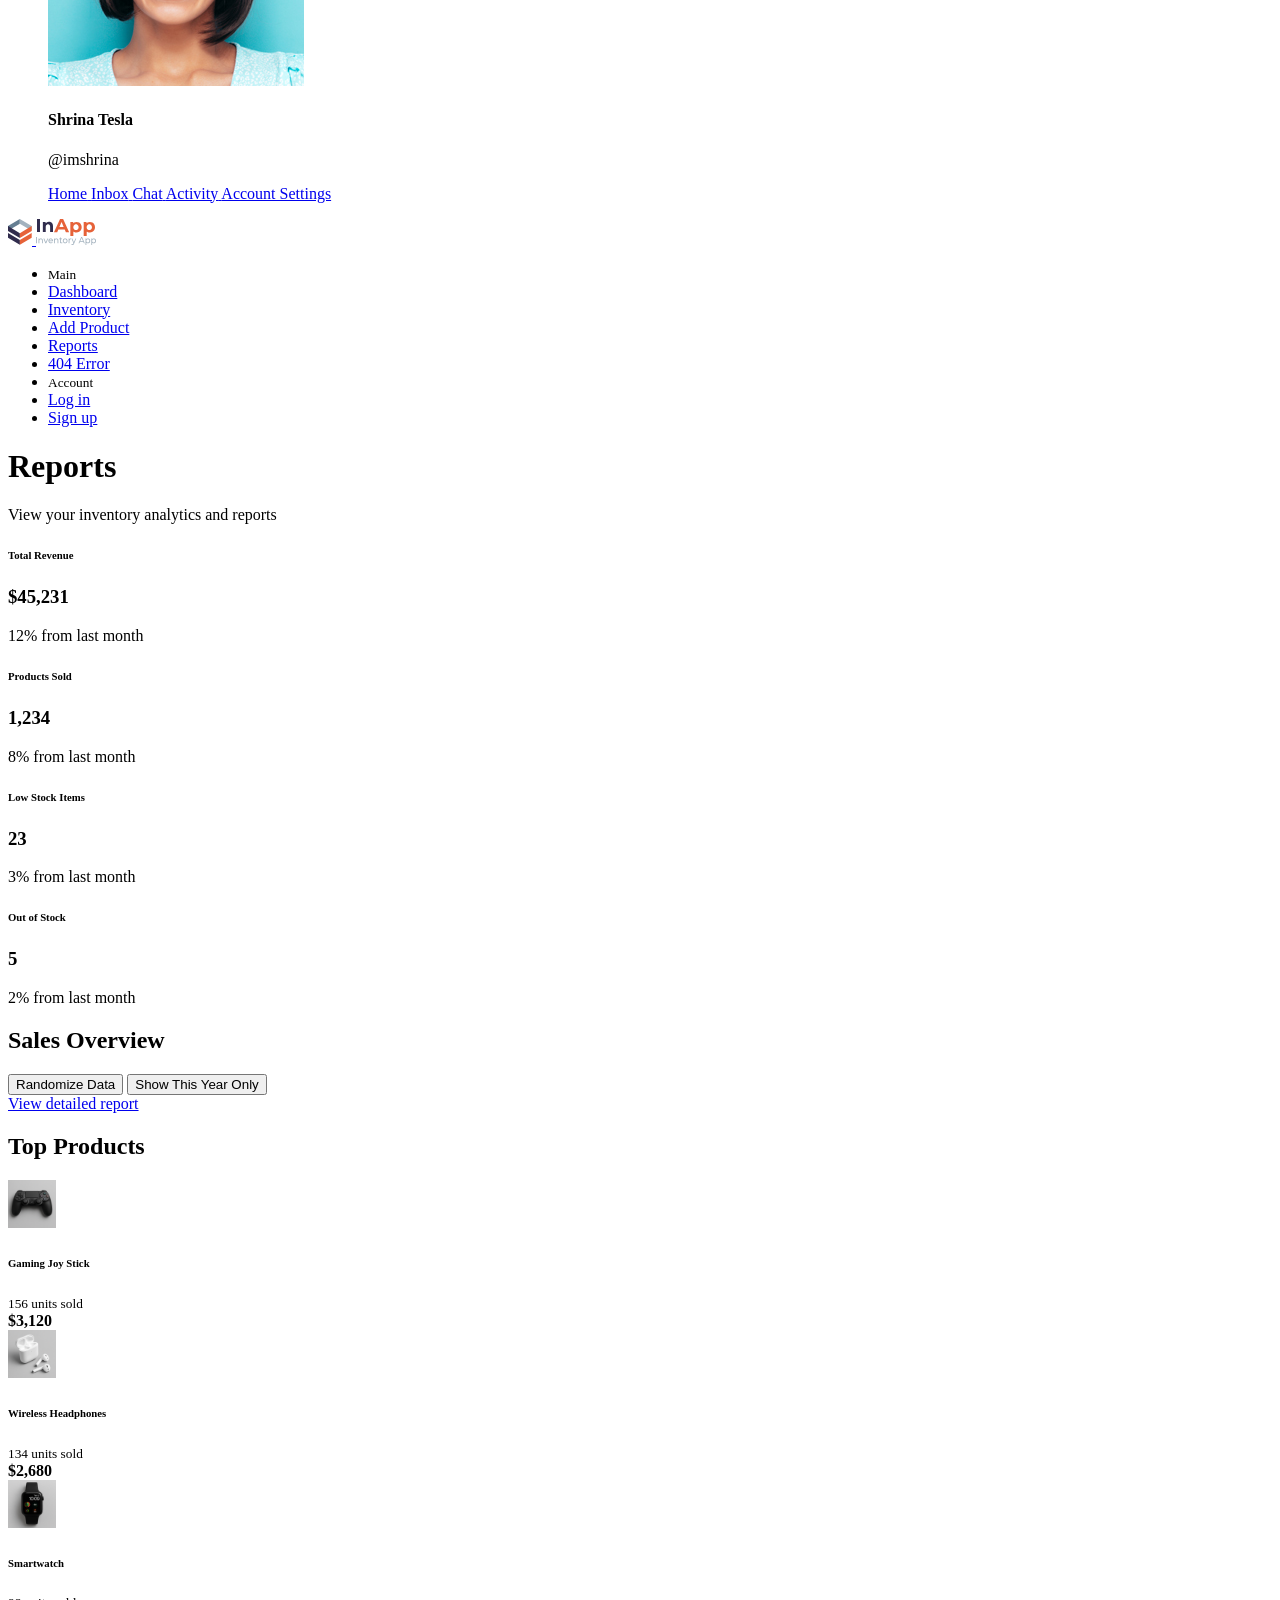
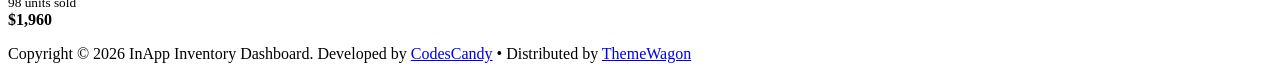
<file: src/reports.html>
<!DOCTYPE html>
<html lang="en">

<head>
  <meta charset="UTF-8" />
  <title>Reports - InApp Inventory Dashboard</title>
  <meta name="viewport" content="width=device-width, initial-scale=1">
   <link rel="apple-touch-icon" sizes="180x180" href="./assets/images/favicon_io/apple-touch-icon.png">
  <link rel="icon" type="image/png" sizes="32x32" href="./assets/images/favicon_io/favicon-32x32.png">
  <link rel="icon" type="image/png" sizes="16x16" href="./assets/images/favicon_io/favicon-16x16.png">
  <link rel="manifest" href="./assets/images/favicon_io/site.webmanifest">



</head>

<body>
  <div id="overlay" class="overlay"></div>
  <!-- TOPBAR -->
  <nav id="topbar" class="navbar bg-white border-bottom fixed-top topbar px-3">
    <button id="toggleBtn" class="d-none d-lg-inline-flex btn btn-light btn-icon btn-sm ">
      <i class="ti ti-layout-sidebar-left-expand"></i>
    </button>

    <!-- MOBILE -->
    <button id="mobileBtn" class="btn btn-light btn-icon btn-sm d-lg-none me-2">
      <i class="ti ti-layout-sidebar-left-expand"></i>
    </button>
    <div>
      <!-- Navbar nav -->
      <ul class="list-unstyled d-flex align-items-center mb-0 gap-1">
        <!-- Pages link -->

        <!-- Bell icon -->
        <li>
          <a class="position-relative btn-icon btn-sm btn-light btn rounded-circle" data-bs-toggle="dropdown"
            aria-expanded="false" href="#" role="button">
            <svg xmlns="http://www.w3.org/2000/svg" width="20" height="20" viewBox="0 0 24 24" fill="none"
              stroke="currentColor" stroke-width="1.5" stroke-linecap="round" stroke-linejoin="round"
              class="icon icon-tabler icons-tabler-outline icon-tabler-bell">
              <path stroke="none" d="M0 0h24v24H0z" fill="none" />
              <path d="M10 5a2 2 0 1 1 4 0a7 7 0 0 1 4 6v3a4 4 0 0 0 2 3h-16a4 4 0 0 0 2 -3v-3a7 7 0 0 1 4 -6" />
              <path d="M9 17v1a3 3 0 0 0 6 0v-1" />
            </svg>
            <span class="position-absolute top-0 start-100 translate-middle badge rounded-pill bg-danger mt-2 ms-n2">
              2
              <span class="visually-hidden">unread messages</span>
            </span>
          </a>
          <div class="dropdown-menu dropdown-menu-end dropdown-menu-md p-0">
            <ul class="list-unstyled p-0 m-0">
              <li class="p-3 border-bottom ">
                <div class="d-flex gap-3">
                  <img src="./assets/images/avatar/avatar-1.jpg" alt="" class="avatar avatar-sm rounded-circle" />
                  <div class="flex-grow-1 small">
                    <p class="mb-0">New order received</p>
                    <p class="mb-1">Order #12345 has been placed</p>
                    <div class="text-secondary">5 minutes ago</div>
                  </div>
                </div>
              </li>
              <li class="p-3 border-bottom ">
                <div class="d-flex gap-3">
                  <img src="./assets/images/avatar/avatar-4.jpg" alt="" class="avatar avatar-sm rounded-circle" />
                  <div class="flex-grow-1 small">
                    <p class="mb-0">New user registered</p>
                    <p class="mb-1">User @john_doe has signed up</p>
                    <div class="text-secondary">30 minutes ago</div>
                  </div>
              </li>

              <li class="p-3 border-bottom">
                <div class="d-flex gap-3">
                  <img src="./assets/images/avatar/avatar-2.jpg" alt="" class="avatar avatar-sm rounded-circle" />
                  <div class="flex-grow-1 small">
                    <p class="mb-0">Payment confirmed</p>
                    <p class="mb-1">Payment of $299 has been received</p>
                    <div class="text-secondary">1 hour ago</div>
                  </div>
                </div>
              </li>
              <li class="px-4 py-3 text-center">
                <a href="#" class="text-primary ">View all notifications</a>
              </li>
            </ul>
          </div>
        </li>
        <!-- Dropdown -->
        <li class="ms-3 dropdown">
          <a href="#" role="button" data-bs-toggle="dropdown" aria-expanded="false">
            <img src="./assets/images/avatar/avatar-1.jpg" alt="" class="avatar avatar-sm rounded-circle" />
          </a>
          <div class="dropdown-menu dropdown-menu-end p-0" style="min-width: 200px;">
            <div>
              <div class="d-flex gap-3 align-items-center border-dashed border-bottom px-3 py-3">
                <img src="./assets/images/avatar/avatar-1.jpg" alt="" class="avatar avatar-md rounded-circle" />
                <div>
                  <h4 class="mb-0 small">Shrina Tesla</h4>
                  <p class="mb-0  small">@imshrina</p>
                </div>
              </div>
              <div class="p-3 d-flex flex-column gap-1 small lh-lg">
                <a href="#!" class="">

                  <span>Home</span>
                </a>
                <a href="#!" class="">

                  <span> Inbox</span>
                </a>
                <a href="#!" class="">

                  <span> Chat</span>
                </a>
                <a href="#!" class="">

                  <span> Activity</span>
                </a>
                <a href="#!" class="">

                  <span> Account Settings</span>
                </a>
              </div>

            </div>
          </div>
        </li>
      </ul>
    </div>

  </nav>

  <!-- SIDEBAR -->
  <aside id="sidebar" class="sidebar">
     <div class="logo-area">
       <a href="index.html" class="d-inline-flex"><img src="./assets/images/logo-icon.svg" alt="" width="24">
        <span class="logo-text ms-2"> <img src="./assets/images/logo.svg" alt=""></span>
      </a>
    </div>
   <ul class="nav flex-column">
      <li class="px-4 py-2"><small class="nav-text">Main</small></li>
      <li><a class="nav-link active" href="index.html"><i class="ti ti-home"></i><span class="nav-text">Dashboard</span></a></li>
<li><a class="nav-link" href="inventory.html"><i class="ti ti-box-seam"></i><span class="nav-text">Inventory</span></a></li>
   <li><a class="nav-link" href="create-product.html"><i class="ti ti-plus"></i><span class="nav-text">Add Product</span></a></li>
      <li><a class="nav-link" href="reports.html"><i class="ti ti-receipt"></i><span class="nav-text">Reports</span></a></li>
      <li><a class="nav-link" href="404-error.html"><i class="ti ti-receipt"></i><span class="nav-text">404 Error</span></a>

   <li class="px-4 pt-4 pb-2"><small class="nav-text">Account</small></li>
      <li><a class="nav-link" href="signin.html"><i class="ti ti-logout"></i><span class="nav-text">Log in</span></a></li>
      <li><a class="nav-link" href="signup.html"><i class="ti ti-user-plus"></i><span class="nav-text">Sign up</span></a></li>
    </ul>

  </aside>

  <!-- MAIN CONTENT -->
  <main id="content" class="content py-10">
    <div class="container-fluid">
      <div class="row">
        <div class="col-12">
            <div class="d-flex justify-content-between align-items-center mb-4">
          <div class="">
            <h1 class="fs-3 mb-1">Reports</h1>
            <p class="mb-0">View your inventory analytics and reports</p>
          </div>

          </div>
        </div>
      </div>

      <div class="row g-3 mb-3">
        <!-- Stat cards -->
        <div class="col-12 col-sm-6 col-md-3">
          <div class="card h-100">
            <div class="card-body p-4">
              <h6 class="mb-4 ">Total Revenue</h6>
              <h3 class="mb-1 fw-bold">$45,231</h3>
              <p class="mb-0 text-success small"><i class="ti ti-arrow-up"> </i>12% from last month</p>
            </div>
          </div>
        </div>

        <div class="col-12 col-sm-6 col-md-3">
          <div class="card h-100">
            <div class="card-body p-4">
              <h6 class="mb-4 ">Products Sold</h6>
              <h3 class="mb-1 fw-bold">1,234</h3>
              <p class="mb-0 text-success small"><i class="ti ti-arrow-up"> </i> 8% from last month</p>
            </div>
          </div>
        </div>

        <div class="col-12 col-sm-6 col-md-3">
          <div class="card h-100">
            <div class="card-body p-4">
              <h6 class="mb-4 ">Low Stock Items</h6>
              <h3 class="mb-1 fw-bold">23</h3>
              <p class="mb-0 text-danger small"><i class="ti ti-arrow-down"> </i> 3% from last month</p>
            </div>
          </div>
        </div>

        <div class="col-12 col-sm-6 col-md-3">
          <div class="card h-100">
            <div class="card-body p-4">
              <h6 class="mb-4 ">Out of Stock</h6>
              <h3 class="mb-1 fw-bold">5</h3>
              <p class="mb-0 text-danger small"><i class="ti ti-arrow-down"> </i> 2% from last month</p>
            </div>
          </div>
        </div>
      </div>

      <div class="row mb-3">
        <!-- Sales Overview (full width) -->
        <div class="col-12">
          <div class="card">
            <div class="card-body p-4">
              <div class="d-flex flex-column flex-md-row justify-content-between align-items-start mb-3 gap-2">
                <div>
                  <h2 class="mb-0 fs-5">Sales Overview</h2>

                </div>
                 <div class="controls">
        <button id="btn-random" class="btn btn-light btn-sm">Randomize Data</button>
        <button id="btn-update" class="btn btn-primary btn-sm">Show This Year Only</button>
      </div>
              </div>

              <!-- Chart placeholder: replace with canvas or chart container when integrating chart library -->

                <div id="salesChart"></div>


              <div class="d-flex justify-content-end">
                <a href="#" class="small">View detailed report</a>
              </div>
            </div>
          </div>
        </div>
      </div>

      <div class="row">
        <!-- Top Products -->
        <div class="col-12">
          <div class="card">
            <div class="card-body p-4">
              <div class="d-flex justify-content-between align-items-center mb-3">
                <div>
                  <h2 class="mb-0 fs-5">Top Products</h2>

                </div>
              </div>

              <!-- Product rows -->
              <div class="list-group list-group-flush">
                <div class="list-group-item p-3 d-flex align-items-center">
                  <div class="me-3">
                    <img src="./assets/images/product-1.png" alt="Product A" class="rounded" style="width:48px; height:48px; object-fit:cover;">
                  </div>
                  <div class="flex-grow-1">
                    <div class="d-flex justify-content-between align-items-center">
                      <div>
                        <h6 class="mb-0">Gaming Joy Stick</h6>
                        <small class="text-secondary">156 units sold</small>
                      </div>
                      <div class="text-end">
                        <strong>$3,120</strong>
                      </div>
                    </div>
                  </div>
                </div>

                <div class="list-group-item p-3 d-flex align-items-center">
                  <div class="me-3">
                    <img src="./assets/images/product-2.png" alt="Product B" class="rounded" style="width:48px; height:48px; object-fit:cover;">
                  </div>
                  <div class="flex-grow-1">
                    <div class="d-flex justify-content-between align-items-center">
                      <div>
                        <h6 class="mb-0">Wireless Headphones</h6>
                        <small class="text-secondary">134 units sold</small>
                      </div>
                      <div class="text-end">
                        <strong>$2,680</strong>
                      </div>
                    </div>
                  </div>
                </div>

                <div class="list-group-item p-3 d-flex align-items-center">
                  <div class="me-3">
                    <img src="./assets/images/product-3.png" alt="Product C" class="rounded" style="width:48px; height:48px; object-fit:cover;">
                  </div>
                  <div class="flex-grow-1">
                    <div class="d-flex justify-content-between align-items-center">
                      <div>
                        <h6 class="mb-0">Smartwatch</h6>
                        <small class="text-secondary">98 units sold</small>
                      </div>
                      <div class="text-end">
                        <strong>$1,960</strong>
                      </div>
                    </div>
                  </div>
                </div>
              </div>

            </div>
          </div>
        </div>
      </div>
       <div class="row">
        <div class="col-12">
<footer class="text-center py-2 mt-6 text-secondary ">
        <p class="mb-0">Copyright © 2026 InApp Inventory Dashboard. Developed by <a href="https://codescandy.com/" target="_blank" class="text-primary">CodesCandy</a> • Distributed by <a href="https://themewagon.com/" target="_blank" class="text-primary">ThemeWagon</a> </p>
      </footer>
        </div>

      </div>
    </div>
  </main>

  <!-- Bootstrap JS -->
  <script src="./assets/js/main.js" type="module"></script>



</body>

</html>
</file>
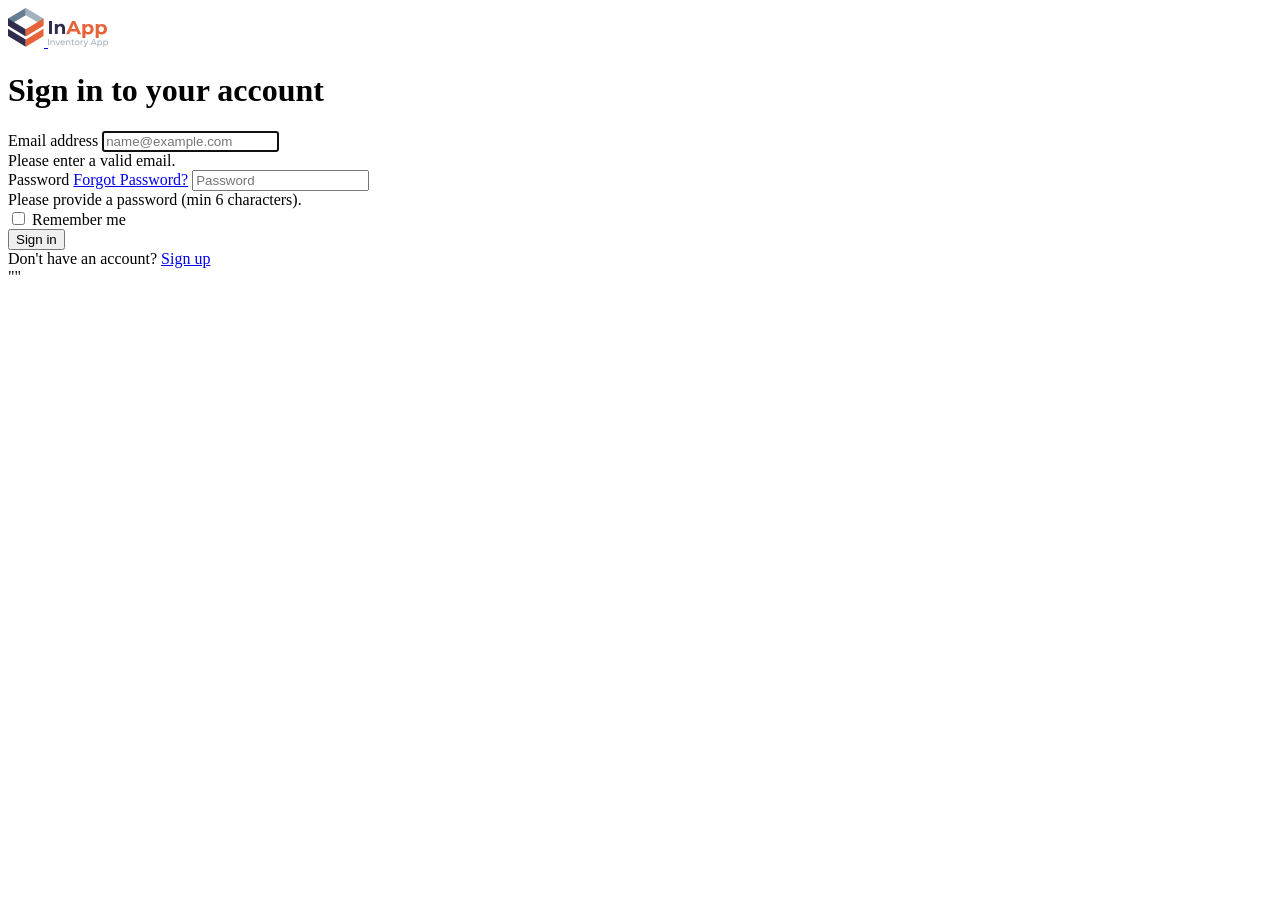
<file: src/signin.html>
<!DOCTYPE html>
<html lang="en">

<head>
  <meta charset="UTF-8" />
  <title>Signin - InApp Inventory Dashboard</title>
  <meta name="viewport" content="width=device-width, initial-scale=1">
   <link rel="apple-touch-icon" sizes="180x180" href="./assets/images/favicon_io/apple-touch-icon.png">
  <link rel="icon" type="image/png" sizes="32x32" href="./assets/images/favicon_io/favicon-32x32.png">
  <link rel="icon" type="image/png" sizes="16x16" href="./assets/images/favicon_io/favicon-16x16.png">
  <link rel="manifest" href="./assets/images/favicon_io/site.webmanifest">



</head>

<body>


<div class="container d-flex align-items-center justify-content-center min-vh-100">
  <div class="card " style="max-width:420px; width:100%;">
    <div class="card-body p-5">
      <div class="text-center mb-3">
      <a href="index.html" class="mb-4 d-inline-block"><img src="./assets/images/logo-icon.svg" alt="" width="36">
      <span class=" ms-2"> <img src="./assets/images/logo.svg" alt=""></span>
      </a>
        <h1 class="card-title mb-5 h5">Sign in to your account</h1>

      </div>

      <form class="needs-validation mt-3" novalidate>
        <div class="mb-3">
          <label for="email" class="form-label">Email address</label>
          <input id="email" type="email" class="form-control" placeholder="name@example.com" required autofocus>
          <div class="invalid-feedback">Please enter a valid email.</div>
        </div>

        <div class="mb-3">
          <label for="password" class="form-label d-flex justify-content-between">
            <span>Password</span>
            <a href="#" class="small link-primary">Forgot Password?</a>
          </label>
          <input id="password" type="password" class="form-control" placeholder="Password" required minlength="6">
          <div class="invalid-feedback">Please provide a password (min 6 characters).</div>
        </div>

        <div class="d-flex justify-content-between align-items-center mb-3">
          <div class="form-check">
            <input id="remember" class="form-check-input" type="checkbox">
            <label class="form-check-label small" for="remember">Remember me</label>
          </div>
        </div>

        <button class="btn btn-primary w-100" type="submit">Sign in</button>
      </form>

      <div class="text-center mt-3 small text-muted">
        Don't have an account? <a href="signup.html"  class="link-primary">Sign up</a>
      </div>
    </div>
  </div>
</div>



  <!-- Bootstrap JS -->
  <script src="./assets/js/main.js" type="module"></script>


</body>

</html>""
</file>
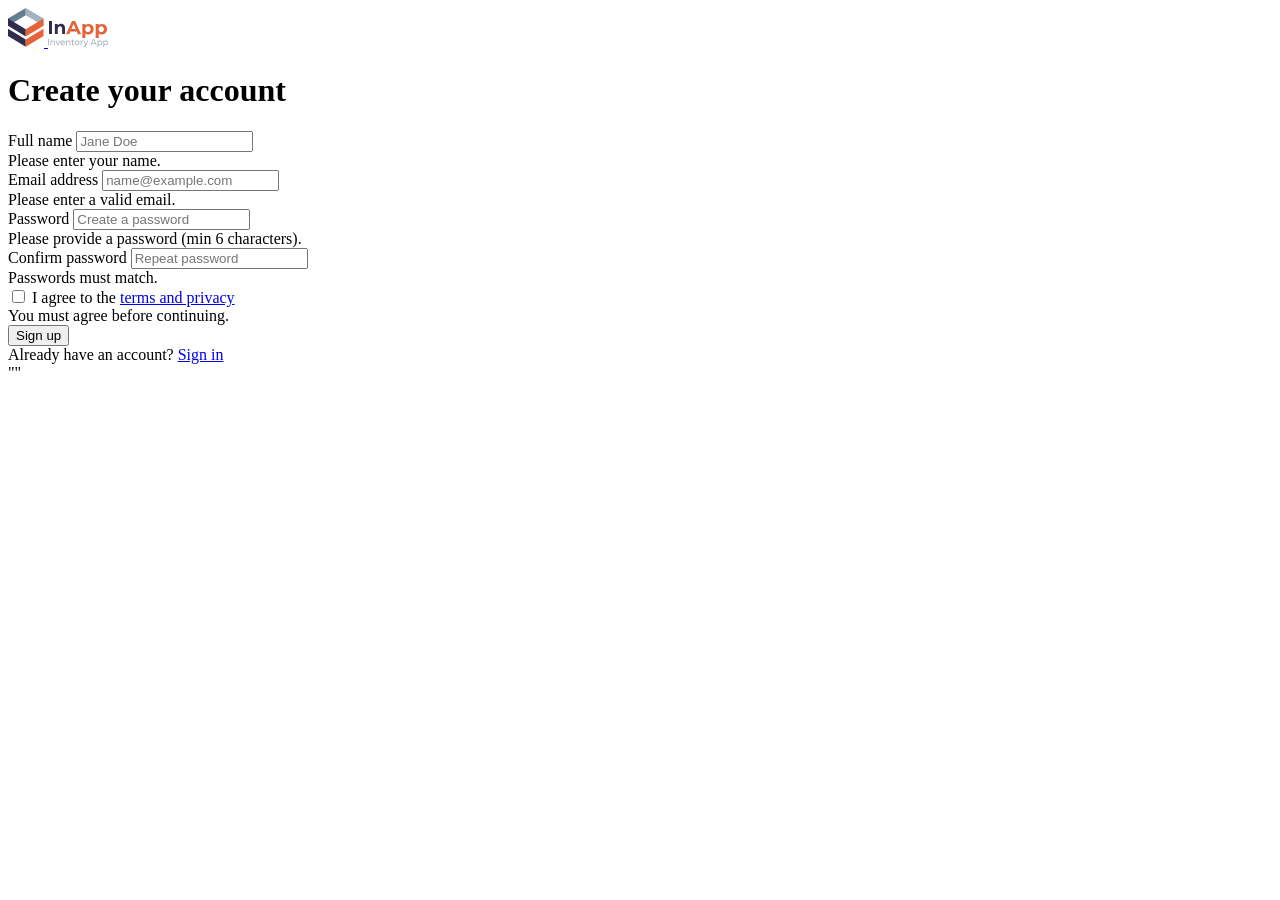
<file: src/signup.html>
<!DOCTYPE html>
<html lang="en">

<head>
  <meta charset="UTF-8" />
  <title>Signup - InApp Inventory Dashboard</title>
  <meta name="viewport" content="width=device-width, initial-scale=1">
   <link rel="apple-touch-icon" sizes="180x180" href="./assets/images/favicon_io/apple-touch-icon.png">
  <link rel="icon" type="image/png" sizes="32x32" href="./assets/images/favicon_io/favicon-32x32.png">
  <link rel="icon" type="image/png" sizes="16x16" href="./assets/images/favicon_io/favicon-16x16.png">
  <link rel="manifest" href="./assets/images/favicon_io/site.webmanifest">

</head>

<body>


<div class="container d-flex align-items-center justify-content-center min-vh-100">
  <div class="card " style="max-width:420px; width:100%;">
    <div class="card-body p-5">
      <div class="text-center mb-3">
     <a href="index.html" class="mb-4 d-inline-block"><img src="./assets/images/logo-icon.svg" alt="" width="36">
      <span class="ms-2"> <img src="./assets/images/logo.svg" alt=""></span>
      </a>
        <h1 class="card-title mb-5 h5">Create your account</h1>

      </div>

      <form class="needs-validation mt-3" novalidate>
        <div class="mb-3">
          <label for="fullName" class="form-label">Full name</label>
          <input id="fullName" type="text" class="form-control" placeholder="Jane Doe" required>
          <div class="invalid-feedback">Please enter your name.</div>
        </div>

        <div class="mb-3">
          <label for="email" class="form-label">Email address</label>
          <input id="email" type="email" class="form-control" placeholder="name@example.com" required>
          <div class="invalid-feedback">Please enter a valid email.</div>
        </div>

        <div class="mb-3">
          <label for="password" class="form-label">Password</label>
          <input id="password" type="password" class="form-control" placeholder="Create a password" required minlength="6">
          <div class="invalid-feedback">Please provide a password (min 6 characters).</div>
        </div>

        <div class="mb-3">
          <label for="confirmPassword" class="form-label">Confirm password</label>
          <input id="confirmPassword" type="password" class="form-control" placeholder="Repeat password" required
            oninput="this.setCustomValidity(document.getElementById('password').value !== this.value ? 'Passwords do not match.' : '')">
          <div class="invalid-feedback">Passwords must match.</div>
        </div>

        <div class="mb-3 form-check">
          <input id="terms" class="form-check-input" type="checkbox" required>
          <label class="form-check-label small" for="terms">I agree to the <a href="#" class="text-decoration-none">terms and privacy</a></label>
          <div class="invalid-feedback">You must agree before continuing.</div>
        </div>

        <button class="btn btn-primary w-100" type="submit">Sign up</button>
      </form>

      <div class="text-center mt-3 small text-muted">
        Already have an account? <a href="signin.html" class="link-primary">Sign in</a>
      </div>
    </div>
  </div>
</div>



  <!-- Bootstrap JS -->
  <script src="./assets/js/main.js" type="module"></script>


</body>

</html>""
</file>
